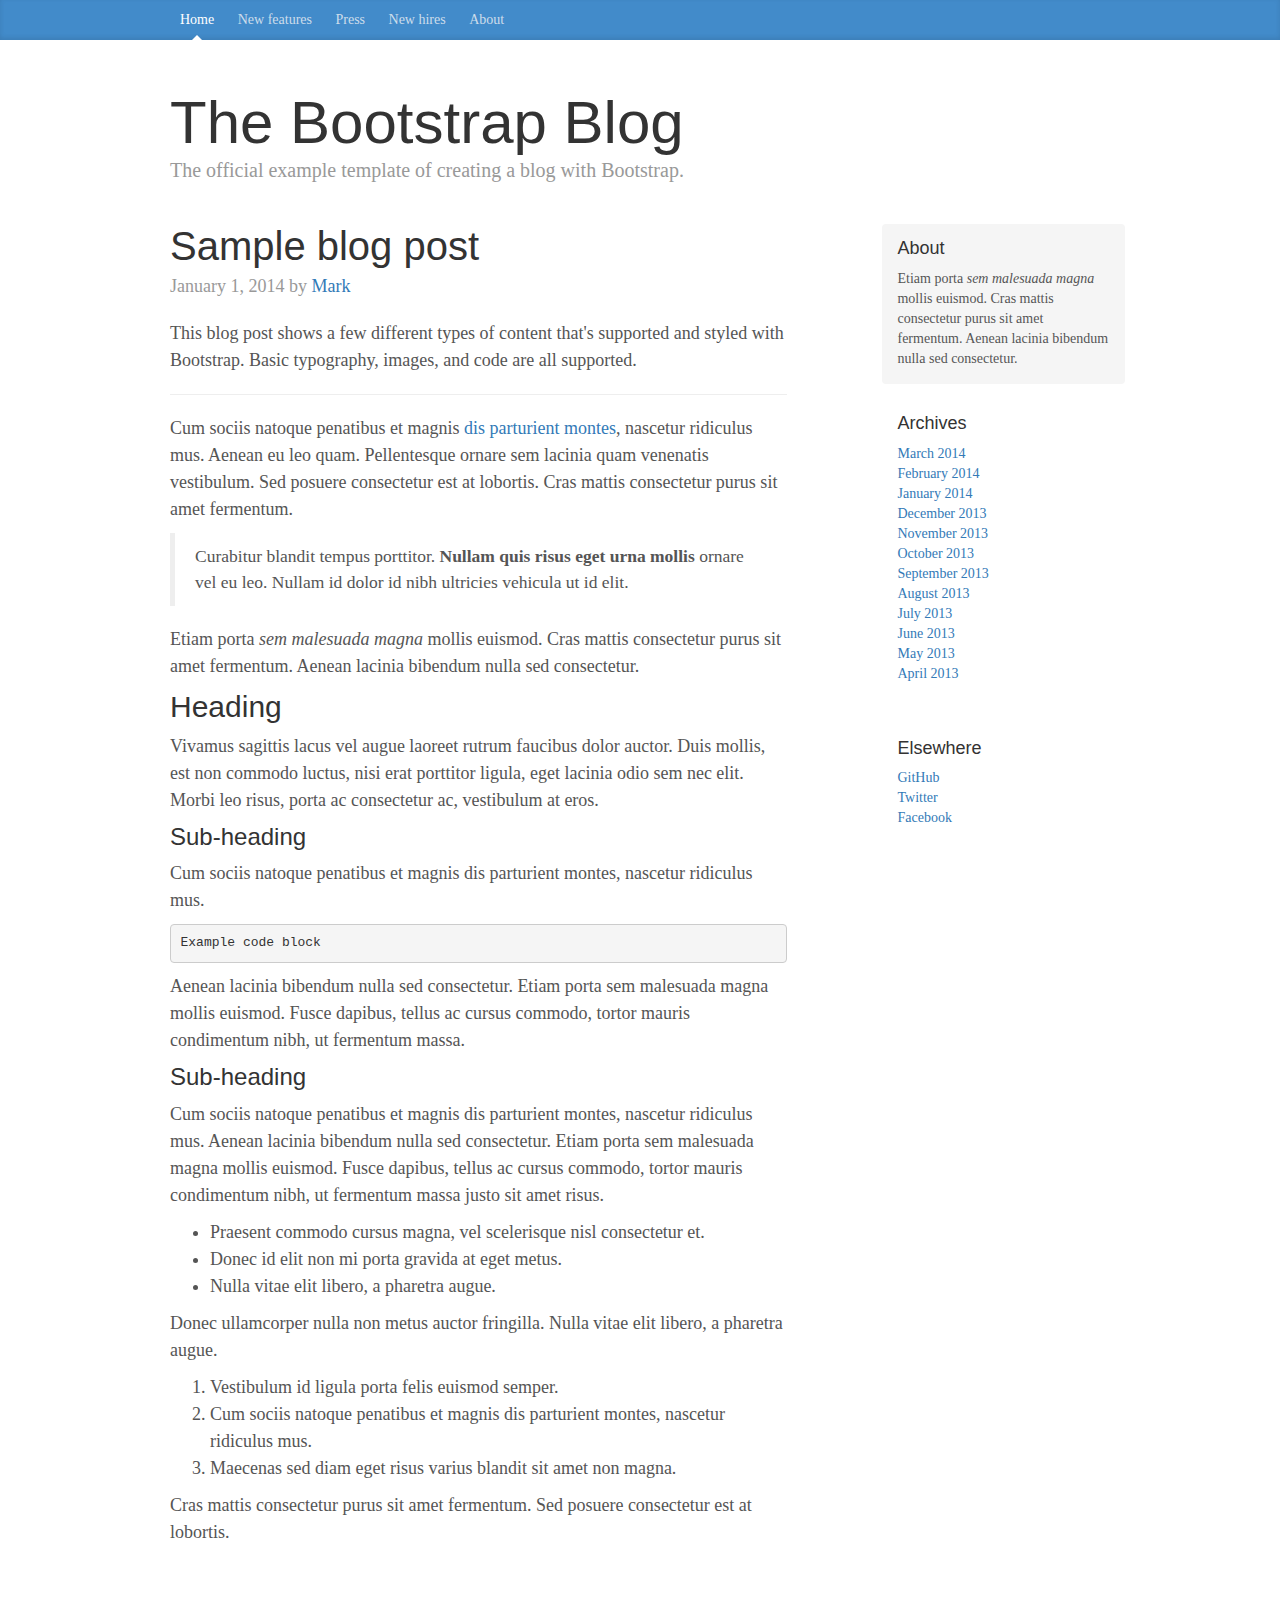
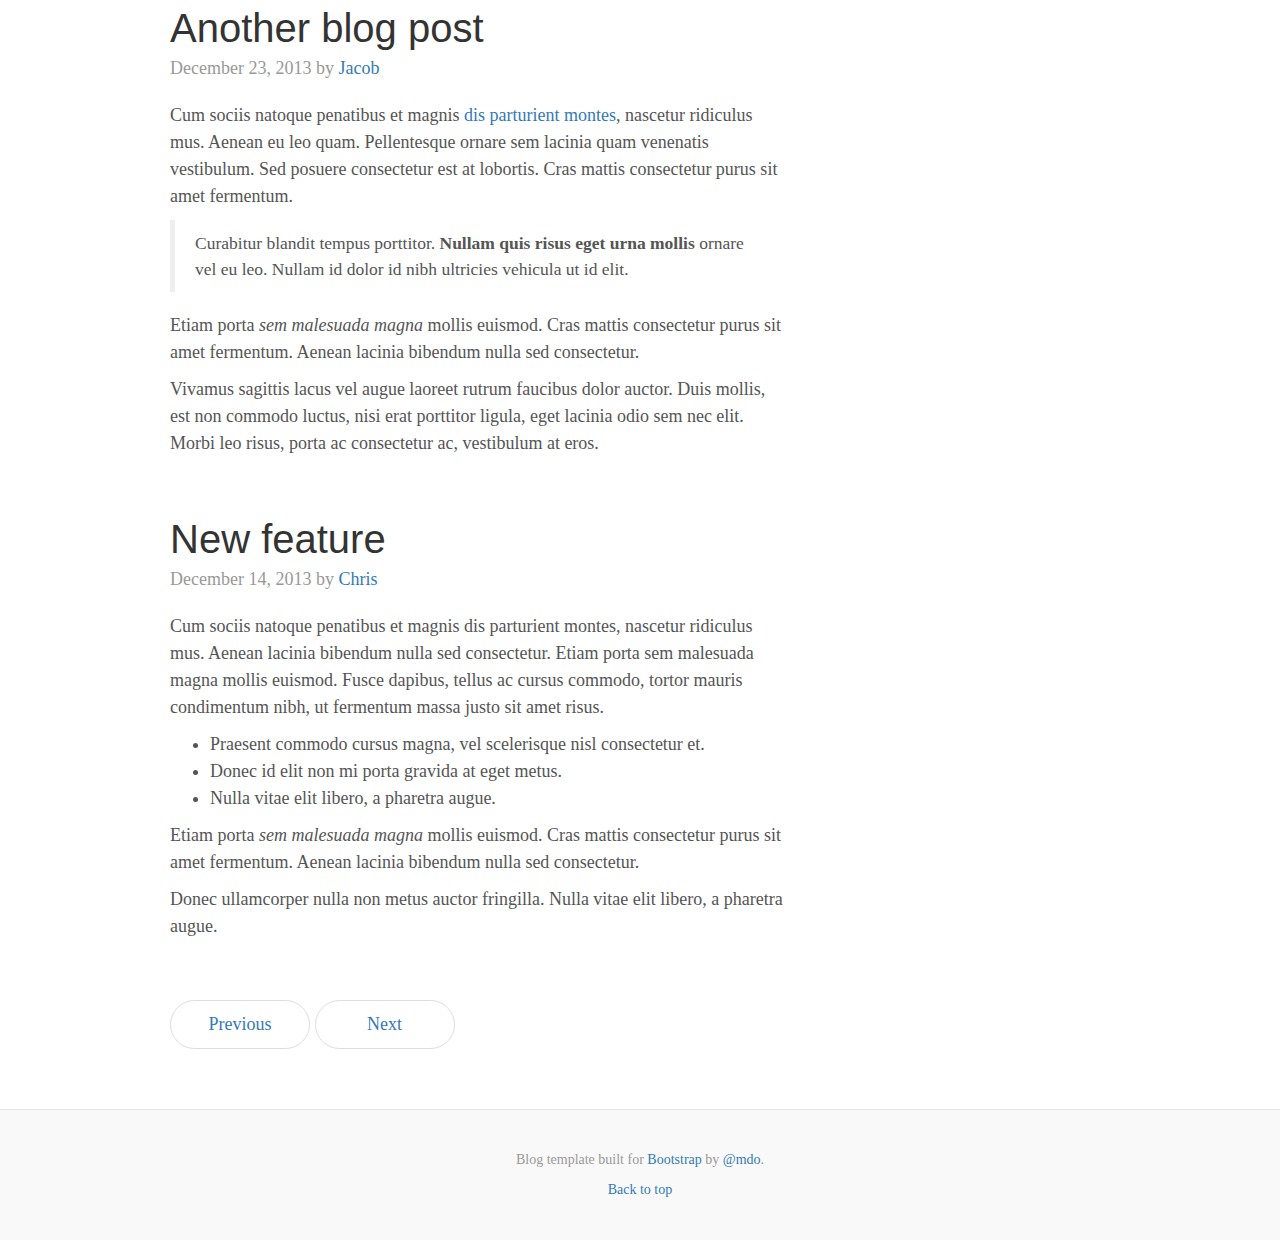
<file: src/app/css/bootstrap-3.4.1/docs/examples/blog/index.html>
<!doctype html>
<html lang="en">
  <head>
    <meta charset="utf-8">
    <meta http-equiv="X-UA-Compatible" content="IE=edge">
    <meta name="viewport" content="width=device-width, initial-scale=1">
    <!-- The above 3 meta tags *must* come first in the head; any other head content must come *after* these tags -->
    <meta name="description" content="">
    <meta name="author" content="">
    <link rel="icon" href="../../favicon.ico">

    <title>Blog Template for Bootstrap</title>

    <!-- Bootstrap core CSS -->
    <link href="../../dist/css/bootstrap.min.css" rel="stylesheet">

    <!-- IE10 viewport hack for Surface/desktop Windows 8 bug -->
    <link href="../../assets/css/ie10-viewport-bug-workaround.css" rel="stylesheet">

    <!-- Custom styles for this template -->
    <link href="blog.css" rel="stylesheet">

    <!-- Just for debugging purposes. Don't actually copy these 2 lines! -->
    <!--[if lt IE 9]><script src="../../assets/js/ie8-responsive-file-warning.js"></script><![endif]-->
    <script src="../../assets/js/ie-emulation-modes-warning.js"></script>

    <!-- HTML5 shim and Respond.js for IE8 support of HTML5 elements and media queries -->
    <!--[if lt IE 9]>
      <script src="https://oss.maxcdn.com/html5shiv/3.7.3/html5shiv.min.js"></script>
      <script src="https://oss.maxcdn.com/respond/1.4.2/respond.min.js"></script>
    <![endif]-->
  </head>

  <body>

    <div class="blog-masthead">
      <div class="container">
        <nav class="blog-nav">
          <a class="blog-nav-item active" href="#">Home</a>
          <a class="blog-nav-item" href="#">New features</a>
          <a class="blog-nav-item" href="#">Press</a>
          <a class="blog-nav-item" href="#">New hires</a>
          <a class="blog-nav-item" href="#">About</a>
        </nav>
      </div>
    </div>

    <div class="container">

      <div class="blog-header">
        <h1 class="blog-title">The Bootstrap Blog</h1>
        <p class="lead blog-description">The official example template of creating a blog with Bootstrap.</p>
      </div>

      <div class="row">

        <div class="col-sm-8 blog-main">

          <div class="blog-post">
            <h2 class="blog-post-title">Sample blog post</h2>
            <p class="blog-post-meta">January 1, 2014 by <a href="#">Mark</a></p>

            <p>This blog post shows a few different types of content that's supported and styled with Bootstrap. Basic typography, images, and code are all supported.</p>
            <hr>
            <p>Cum sociis natoque penatibus et magnis <a href="#">dis parturient montes</a>, nascetur ridiculus mus. Aenean eu leo quam. Pellentesque ornare sem lacinia quam venenatis vestibulum. Sed posuere consectetur est at lobortis. Cras mattis consectetur purus sit amet fermentum.</p>
            <blockquote>
              <p>Curabitur blandit tempus porttitor. <strong>Nullam quis risus eget urna mollis</strong> ornare vel eu leo. Nullam id dolor id nibh ultricies vehicula ut id elit.</p>
            </blockquote>
            <p>Etiam porta <em>sem malesuada magna</em> mollis euismod. Cras mattis consectetur purus sit amet fermentum. Aenean lacinia bibendum nulla sed consectetur.</p>
            <h2>Heading</h2>
            <p>Vivamus sagittis lacus vel augue laoreet rutrum faucibus dolor auctor. Duis mollis, est non commodo luctus, nisi erat porttitor ligula, eget lacinia odio sem nec elit. Morbi leo risus, porta ac consectetur ac, vestibulum at eros.</p>
            <h3>Sub-heading</h3>
            <p>Cum sociis natoque penatibus et magnis dis parturient montes, nascetur ridiculus mus.</p>
            <pre><code>Example code block</code></pre>
            <p>Aenean lacinia bibendum nulla sed consectetur. Etiam porta sem malesuada magna mollis euismod. Fusce dapibus, tellus ac cursus commodo, tortor mauris condimentum nibh, ut fermentum massa.</p>
            <h3>Sub-heading</h3>
            <p>Cum sociis natoque penatibus et magnis dis parturient montes, nascetur ridiculus mus. Aenean lacinia bibendum nulla sed consectetur. Etiam porta sem malesuada magna mollis euismod. Fusce dapibus, tellus ac cursus commodo, tortor mauris condimentum nibh, ut fermentum massa justo sit amet risus.</p>
            <ul>
              <li>Praesent commodo cursus magna, vel scelerisque nisl consectetur et.</li>
              <li>Donec id elit non mi porta gravida at eget metus.</li>
              <li>Nulla vitae elit libero, a pharetra augue.</li>
            </ul>
            <p>Donec ullamcorper nulla non metus auctor fringilla. Nulla vitae elit libero, a pharetra augue.</p>
            <ol>
              <li>Vestibulum id ligula porta felis euismod semper.</li>
              <li>Cum sociis natoque penatibus et magnis dis parturient montes, nascetur ridiculus mus.</li>
              <li>Maecenas sed diam eget risus varius blandit sit amet non magna.</li>
            </ol>
            <p>Cras mattis consectetur purus sit amet fermentum. Sed posuere consectetur est at lobortis.</p>
          </div><!-- /.blog-post -->

          <div class="blog-post">
            <h2 class="blog-post-title">Another blog post</h2>
            <p class="blog-post-meta">December 23, 2013 by <a href="#">Jacob</a></p>

            <p>Cum sociis natoque penatibus et magnis <a href="#">dis parturient montes</a>, nascetur ridiculus mus. Aenean eu leo quam. Pellentesque ornare sem lacinia quam venenatis vestibulum. Sed posuere consectetur est at lobortis. Cras mattis consectetur purus sit amet fermentum.</p>
            <blockquote>
              <p>Curabitur blandit tempus porttitor. <strong>Nullam quis risus eget urna mollis</strong> ornare vel eu leo. Nullam id dolor id nibh ultricies vehicula ut id elit.</p>
            </blockquote>
            <p>Etiam porta <em>sem malesuada magna</em> mollis euismod. Cras mattis consectetur purus sit amet fermentum. Aenean lacinia bibendum nulla sed consectetur.</p>
            <p>Vivamus sagittis lacus vel augue laoreet rutrum faucibus dolor auctor. Duis mollis, est non commodo luctus, nisi erat porttitor ligula, eget lacinia odio sem nec elit. Morbi leo risus, porta ac consectetur ac, vestibulum at eros.</p>
          </div><!-- /.blog-post -->

          <div class="blog-post">
            <h2 class="blog-post-title">New feature</h2>
            <p class="blog-post-meta">December 14, 2013 by <a href="#">Chris</a></p>

            <p>Cum sociis natoque penatibus et magnis dis parturient montes, nascetur ridiculus mus. Aenean lacinia bibendum nulla sed consectetur. Etiam porta sem malesuada magna mollis euismod. Fusce dapibus, tellus ac cursus commodo, tortor mauris condimentum nibh, ut fermentum massa justo sit amet risus.</p>
            <ul>
              <li>Praesent commodo cursus magna, vel scelerisque nisl consectetur et.</li>
              <li>Donec id elit non mi porta gravida at eget metus.</li>
              <li>Nulla vitae elit libero, a pharetra augue.</li>
            </ul>
            <p>Etiam porta <em>sem malesuada magna</em> mollis euismod. Cras mattis consectetur purus sit amet fermentum. Aenean lacinia bibendum nulla sed consectetur.</p>
            <p>Donec ullamcorper nulla non metus auctor fringilla. Nulla vitae elit libero, a pharetra augue.</p>
          </div><!-- /.blog-post -->

          <nav>
            <ul class="pager">
              <li><a href="#">Previous</a></li>
              <li><a href="#">Next</a></li>
            </ul>
          </nav>

        </div><!-- /.blog-main -->

        <div class="col-sm-3 col-sm-offset-1 blog-sidebar">
          <div class="sidebar-module sidebar-module-inset">
            <h4>About</h4>
            <p>Etiam porta <em>sem malesuada magna</em> mollis euismod. Cras mattis consectetur purus sit amet fermentum. Aenean lacinia bibendum nulla sed consectetur.</p>
          </div>
          <div class="sidebar-module">
            <h4>Archives</h4>
            <ol class="list-unstyled">
              <li><a href="#">March 2014</a></li>
              <li><a href="#">February 2014</a></li>
              <li><a href="#">January 2014</a></li>
              <li><a href="#">December 2013</a></li>
              <li><a href="#">November 2013</a></li>
              <li><a href="#">October 2013</a></li>
              <li><a href="#">September 2013</a></li>
              <li><a href="#">August 2013</a></li>
              <li><a href="#">July 2013</a></li>
              <li><a href="#">June 2013</a></li>
              <li><a href="#">May 2013</a></li>
              <li><a href="#">April 2013</a></li>
            </ol>
          </div>
          <div class="sidebar-module">
            <h4>Elsewhere</h4>
            <ol class="list-unstyled">
              <li><a href="#">GitHub</a></li>
              <li><a href="#">Twitter</a></li>
              <li><a href="#">Facebook</a></li>
            </ol>
          </div>
        </div><!-- /.blog-sidebar -->

      </div><!-- /.row -->

    </div><!-- /.container -->

    <footer class="blog-footer">
      <p>Blog template built for <a href="https://getbootstrap.com/">Bootstrap</a> by <a href="https://twitter.com/mdo">@mdo</a>.</p>
      <p>
        <a href="#">Back to top</a>
      </p>
    </footer>


    <!-- Bootstrap core JavaScript
    ================================================== -->
    <!-- Placed at the end of the document so the pages load faster -->
    <script src="https://code.jquery.com/jquery-1.12.4.min.js" integrity="sha384-nvAa0+6Qg9clwYCGGPpDQLVpLNn0fRaROjHqs13t4Ggj3Ez50XnGQqc/r8MhnRDZ" crossorigin="anonymous"></script>
    <script>window.jQuery || document.write('<script src="../../assets/js/vendor/jquery.min.js"><\/script>')</script>
    <script src="../../dist/js/bootstrap.min.js"></script>
    <!-- IE10 viewport hack for Surface/desktop Windows 8 bug -->
    <script src="../../assets/js/ie10-viewport-bug-workaround.js"></script>
  </body>
</html>
</file>
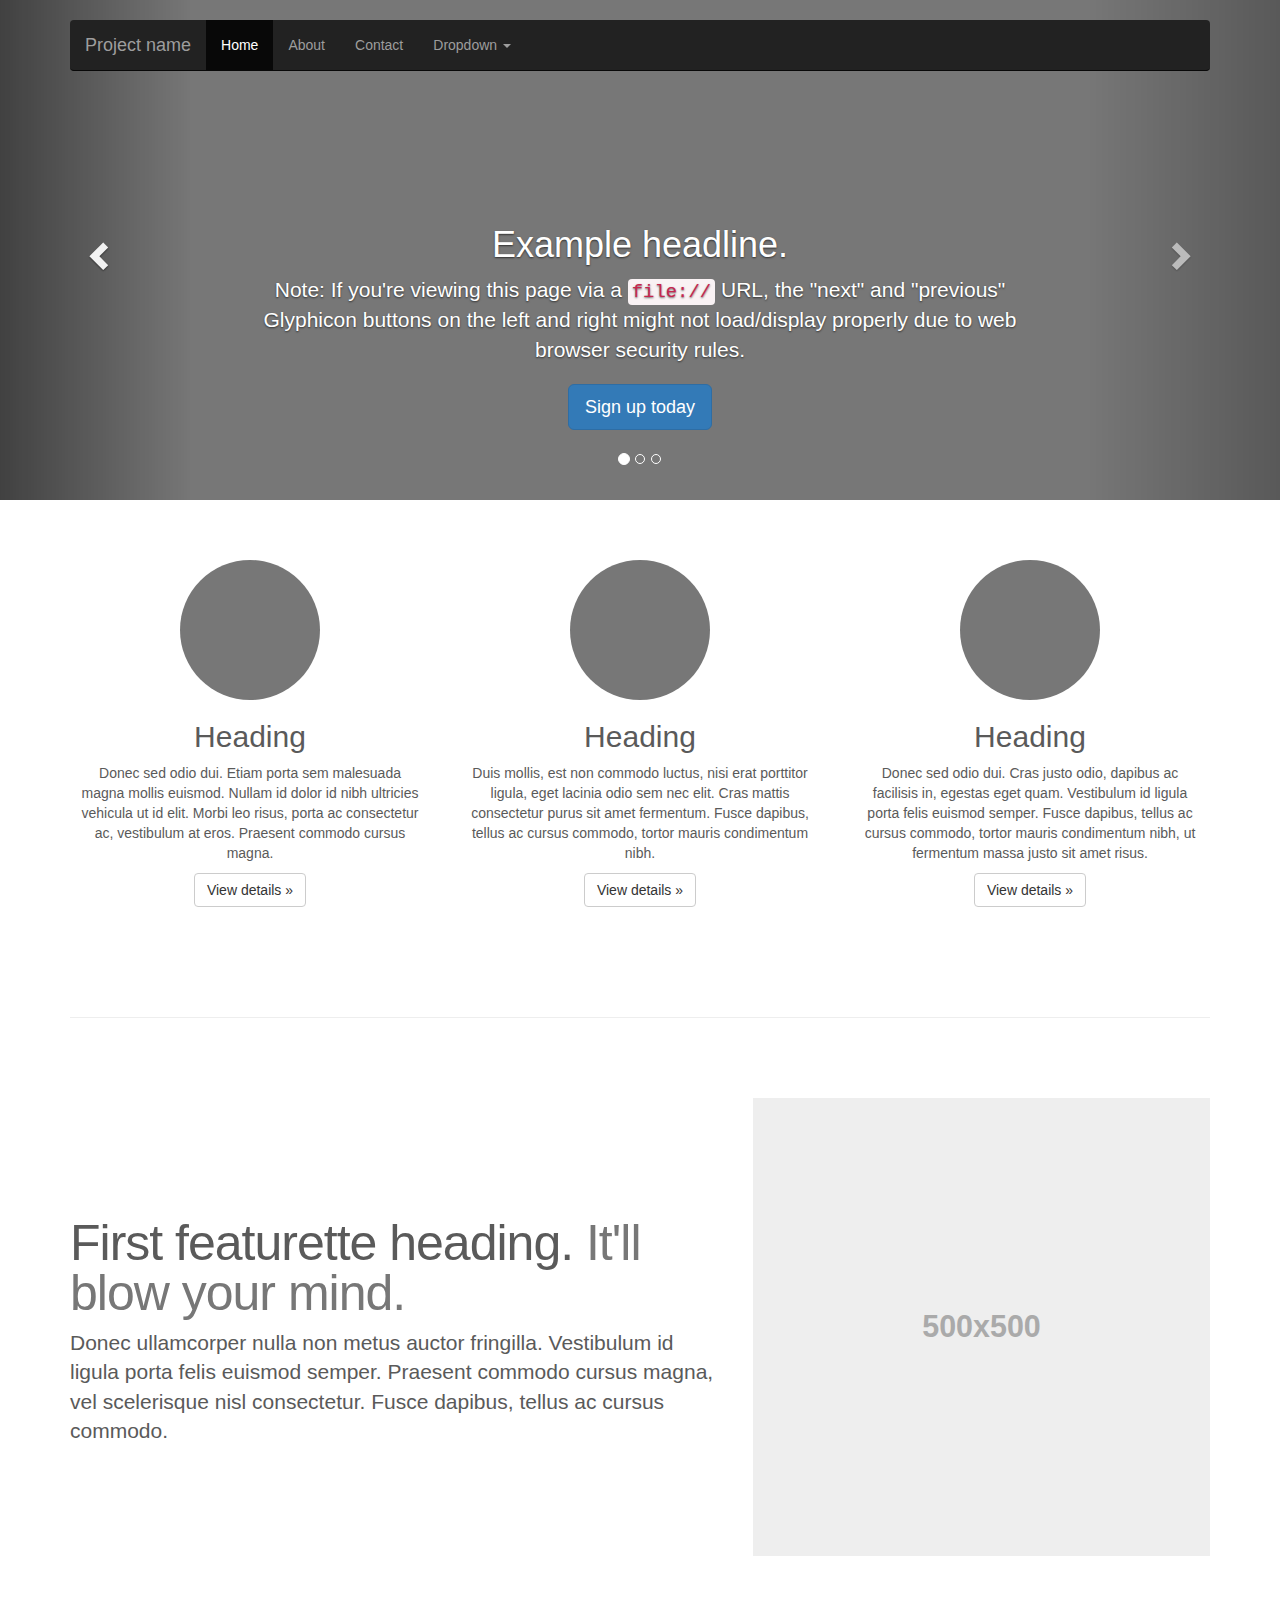
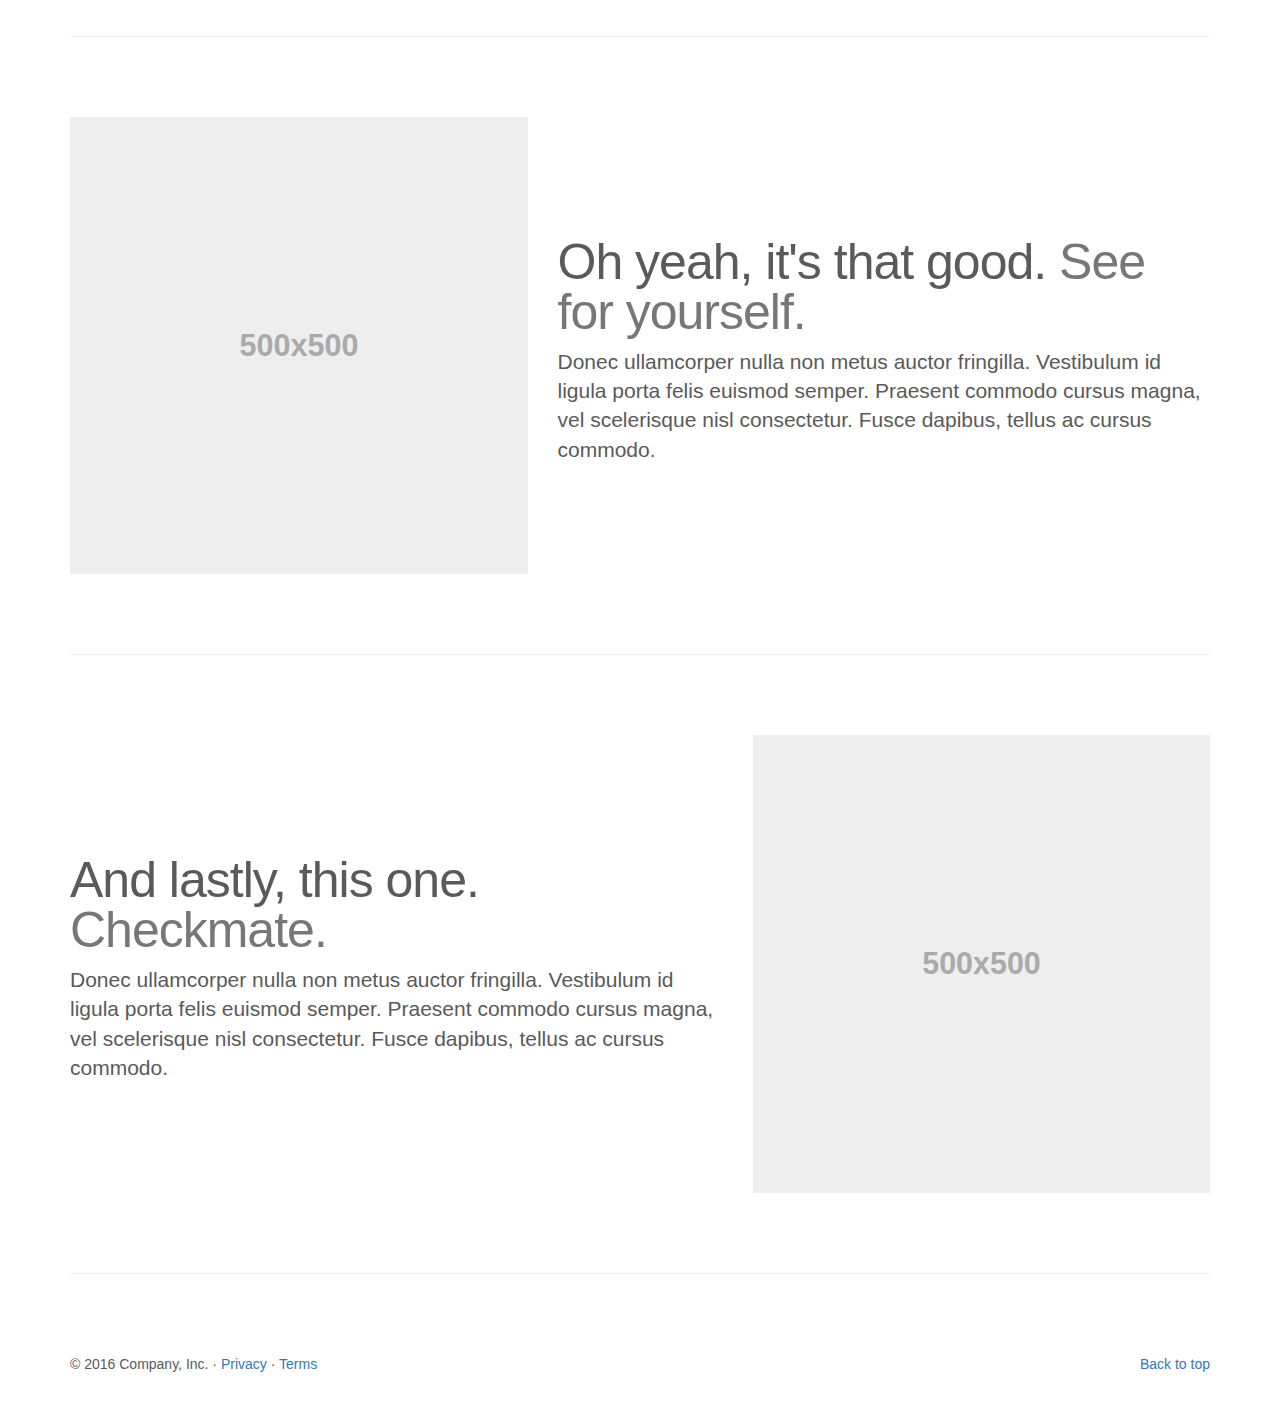
<file: src/app/css/bootstrap-3.4.1/docs/examples/carousel/index.html>
<!doctype html>
<html lang="en">
  <head>
    <meta charset="utf-8">
    <meta http-equiv="X-UA-Compatible" content="IE=edge">
    <meta name="viewport" content="width=device-width, initial-scale=1">
    <!-- The above 3 meta tags *must* come first in the head; any other head content must come *after* these tags -->
    <meta name="description" content="">
    <meta name="author" content="">
    <link rel="icon" href="../../favicon.ico">

    <title>Carousel Template for Bootstrap</title>

    <!-- Bootstrap core CSS -->
    <link href="../../dist/css/bootstrap.min.css" rel="stylesheet">

    <!-- IE10 viewport hack for Surface/desktop Windows 8 bug -->
    <link href="../../assets/css/ie10-viewport-bug-workaround.css" rel="stylesheet">

    <!-- Just for debugging purposes. Don't actually copy these 2 lines! -->
    <!--[if lt IE 9]><script src="../../assets/js/ie8-responsive-file-warning.js"></script><![endif]-->
    <script src="../../assets/js/ie-emulation-modes-warning.js"></script>

    <!-- HTML5 shim and Respond.js for IE8 support of HTML5 elements and media queries -->
    <!--[if lt IE 9]>
      <script src="https://oss.maxcdn.com/html5shiv/3.7.3/html5shiv.min.js"></script>
      <script src="https://oss.maxcdn.com/respond/1.4.2/respond.min.js"></script>
    <![endif]-->

    <!-- Custom styles for this template -->
    <link href="carousel.css" rel="stylesheet">
  </head>
<!-- NAVBAR
================================================== -->
  <body>
    <div class="navbar-wrapper">
      <div class="container">

        <nav class="navbar navbar-inverse navbar-static-top">
          <div class="container">
            <div class="navbar-header">
              <button type="button" class="navbar-toggle collapsed" data-toggle="collapse" data-target="#navbar" aria-expanded="false" aria-controls="navbar">
                <span class="sr-only">Toggle navigation</span>
                <span class="icon-bar"></span>
                <span class="icon-bar"></span>
                <span class="icon-bar"></span>
              </button>
              <a class="navbar-brand" href="#">Project name</a>
            </div>
            <div id="navbar" class="navbar-collapse collapse">
              <ul class="nav navbar-nav">
                <li class="active"><a href="#">Home</a></li>
                <li><a href="#">About</a></li>
                <li><a href="#">Contact</a></li>
                <li class="dropdown">
                  <a href="#" class="dropdown-toggle" data-toggle="dropdown" role="button" aria-haspopup="true" aria-expanded="false">Dropdown <span class="caret"></span></a>
                  <ul class="dropdown-menu">
                    <li><a href="#">Action</a></li>
                    <li><a href="#">Another action</a></li>
                    <li><a href="#">Something else here</a></li>
                    <li role="separator" class="divider"></li>
                    <li class="dropdown-header">Nav header</li>
                    <li><a href="#">Separated link</a></li>
                    <li><a href="#">One more separated link</a></li>
                  </ul>
                </li>
              </ul>
            </div>
          </div>
        </nav>

      </div>
    </div>


    <!-- Carousel
    ================================================== -->
    <div id="myCarousel" class="carousel slide" data-ride="carousel">
      <!-- Indicators -->
      <ol class="carousel-indicators">
        <li data-target="#myCarousel" data-slide-to="0" class="active"></li>
        <li data-target="#myCarousel" data-slide-to="1"></li>
        <li data-target="#myCarousel" data-slide-to="2"></li>
      </ol>
      <div class="carousel-inner" role="listbox">
        <div class="item active">
          <img class="first-slide" src="[data-uri]" alt="First slide">
          <div class="container">
            <div class="carousel-caption">
              <h1>Example headline.</h1>
              <p>Note: If you're viewing this page via a <code>file://</code> URL, the "next" and "previous" Glyphicon buttons on the left and right might not load/display properly due to web browser security rules.</p>
              <p><a class="btn btn-lg btn-primary" href="#" role="button">Sign up today</a></p>
            </div>
          </div>
        </div>
        <div class="item">
          <img class="second-slide" src="[data-uri]" alt="Second slide">
          <div class="container">
            <div class="carousel-caption">
              <h1>Another example headline.</h1>
              <p>Cras justo odio, dapibus ac facilisis in, egestas eget quam. Donec id elit non mi porta gravida at eget metus. Nullam id dolor id nibh ultricies vehicula ut id elit.</p>
              <p><a class="btn btn-lg btn-primary" href="#" role="button">Learn more</a></p>
            </div>
          </div>
        </div>
        <div class="item">
          <img class="third-slide" src="[data-uri]" alt="Third slide">
          <div class="container">
            <div class="carousel-caption">
              <h1>One more for good measure.</h1>
              <p>Cras justo odio, dapibus ac facilisis in, egestas eget quam. Donec id elit non mi porta gravida at eget metus. Nullam id dolor id nibh ultricies vehicula ut id elit.</p>
              <p><a class="btn btn-lg btn-primary" href="#" role="button">Browse gallery</a></p>
            </div>
          </div>
        </div>
      </div>
      <a class="left carousel-control" href="#myCarousel" role="button" data-slide="prev">
        <span class="glyphicon glyphicon-chevron-left" aria-hidden="true"></span>
        <span class="sr-only">Previous</span>
      </a>
      <a class="right carousel-control" href="#myCarousel" role="button" data-slide="next">
        <span class="glyphicon glyphicon-chevron-right" aria-hidden="true"></span>
        <span class="sr-only">Next</span>
      </a>
    </div><!-- /.carousel -->


    <!-- Marketing messaging and featurettes
    ================================================== -->
    <!-- Wrap the rest of the page in another container to center all the content. -->

    <div class="container marketing">

      <!-- Three columns of text below the carousel -->
      <div class="row">
        <div class="col-lg-4">
          <img class="img-circle" src="[data-uri]" alt="Generic placeholder image" width="140" height="140">
          <h2>Heading</h2>
          <p>Donec sed odio dui. Etiam porta sem malesuada magna mollis euismod. Nullam id dolor id nibh ultricies vehicula ut id elit. Morbi leo risus, porta ac consectetur ac, vestibulum at eros. Praesent commodo cursus magna.</p>
          <p><a class="btn btn-default" href="#" role="button">View details &raquo;</a></p>
        </div><!-- /.col-lg-4 -->
        <div class="col-lg-4">
          <img class="img-circle" src="[data-uri]" alt="Generic placeholder image" width="140" height="140">
          <h2>Heading</h2>
          <p>Duis mollis, est non commodo luctus, nisi erat porttitor ligula, eget lacinia odio sem nec elit. Cras mattis consectetur purus sit amet fermentum. Fusce dapibus, tellus ac cursus commodo, tortor mauris condimentum nibh.</p>
          <p><a class="btn btn-default" href="#" role="button">View details &raquo;</a></p>
        </div><!-- /.col-lg-4 -->
        <div class="col-lg-4">
          <img class="img-circle" src="[data-uri]" alt="Generic placeholder image" width="140" height="140">
          <h2>Heading</h2>
          <p>Donec sed odio dui. Cras justo odio, dapibus ac facilisis in, egestas eget quam. Vestibulum id ligula porta felis euismod semper. Fusce dapibus, tellus ac cursus commodo, tortor mauris condimentum nibh, ut fermentum massa justo sit amet risus.</p>
          <p><a class="btn btn-default" href="#" role="button">View details &raquo;</a></p>
        </div><!-- /.col-lg-4 -->
      </div><!-- /.row -->


      <!-- START THE FEATURETTES -->

      <hr class="featurette-divider">

      <div class="row featurette">
        <div class="col-md-7">
          <h2 class="featurette-heading">First featurette heading. <span class="text-muted">It'll blow your mind.</span></h2>
          <p class="lead">Donec ullamcorper nulla non metus auctor fringilla. Vestibulum id ligula porta felis euismod semper. Praesent commodo cursus magna, vel scelerisque nisl consectetur. Fusce dapibus, tellus ac cursus commodo.</p>
        </div>
        <div class="col-md-5">
          <img class="featurette-image img-responsive center-block" data-src="holder.js/500x500/auto" alt="Generic placeholder image">
        </div>
      </div>

      <hr class="featurette-divider">

      <div class="row featurette">
        <div class="col-md-7 col-md-push-5">
          <h2 class="featurette-heading">Oh yeah, it's that good. <span class="text-muted">See for yourself.</span></h2>
          <p class="lead">Donec ullamcorper nulla non metus auctor fringilla. Vestibulum id ligula porta felis euismod semper. Praesent commodo cursus magna, vel scelerisque nisl consectetur. Fusce dapibus, tellus ac cursus commodo.</p>
        </div>
        <div class="col-md-5 col-md-pull-7">
          <img class="featurette-image img-responsive center-block" data-src="holder.js/500x500/auto" alt="Generic placeholder image">
        </div>
      </div>

      <hr class="featurette-divider">

      <div class="row featurette">
        <div class="col-md-7">
          <h2 class="featurette-heading">And lastly, this one. <span class="text-muted">Checkmate.</span></h2>
          <p class="lead">Donec ullamcorper nulla non metus auctor fringilla. Vestibulum id ligula porta felis euismod semper. Praesent commodo cursus magna, vel scelerisque nisl consectetur. Fusce dapibus, tellus ac cursus commodo.</p>
        </div>
        <div class="col-md-5">
          <img class="featurette-image img-responsive center-block" data-src="holder.js/500x500/auto" alt="Generic placeholder image">
        </div>
      </div>

      <hr class="featurette-divider">

      <!-- /END THE FEATURETTES -->


      <!-- FOOTER -->
      <footer>
        <p class="pull-right"><a href="#">Back to top</a></p>
        <p>&copy; 2016 Company, Inc. &middot; <a href="#">Privacy</a> &middot; <a href="#">Terms</a></p>
      </footer>

    </div><!-- /.container -->


    <!-- Bootstrap core JavaScript
    ================================================== -->
    <!-- Placed at the end of the document so the pages load faster -->
    <script src="https://code.jquery.com/jquery-1.12.4.min.js" integrity="sha384-nvAa0+6Qg9clwYCGGPpDQLVpLNn0fRaROjHqs13t4Ggj3Ez50XnGQqc/r8MhnRDZ" crossorigin="anonymous"></script>
    <script>window.jQuery || document.write('<script src="../../assets/js/vendor/jquery.min.js"><\/script>')</script>
    <script src="../../dist/js/bootstrap.min.js"></script>
    <!-- Just to make our placeholder images work. Don't actually copy the next line! -->
    <script src="../../assets/js/vendor/holder.min.js"></script>
    <!-- IE10 viewport hack for Surface/desktop Windows 8 bug -->
    <script src="../../assets/js/ie10-viewport-bug-workaround.js"></script>
  </body>
</html>
</file>
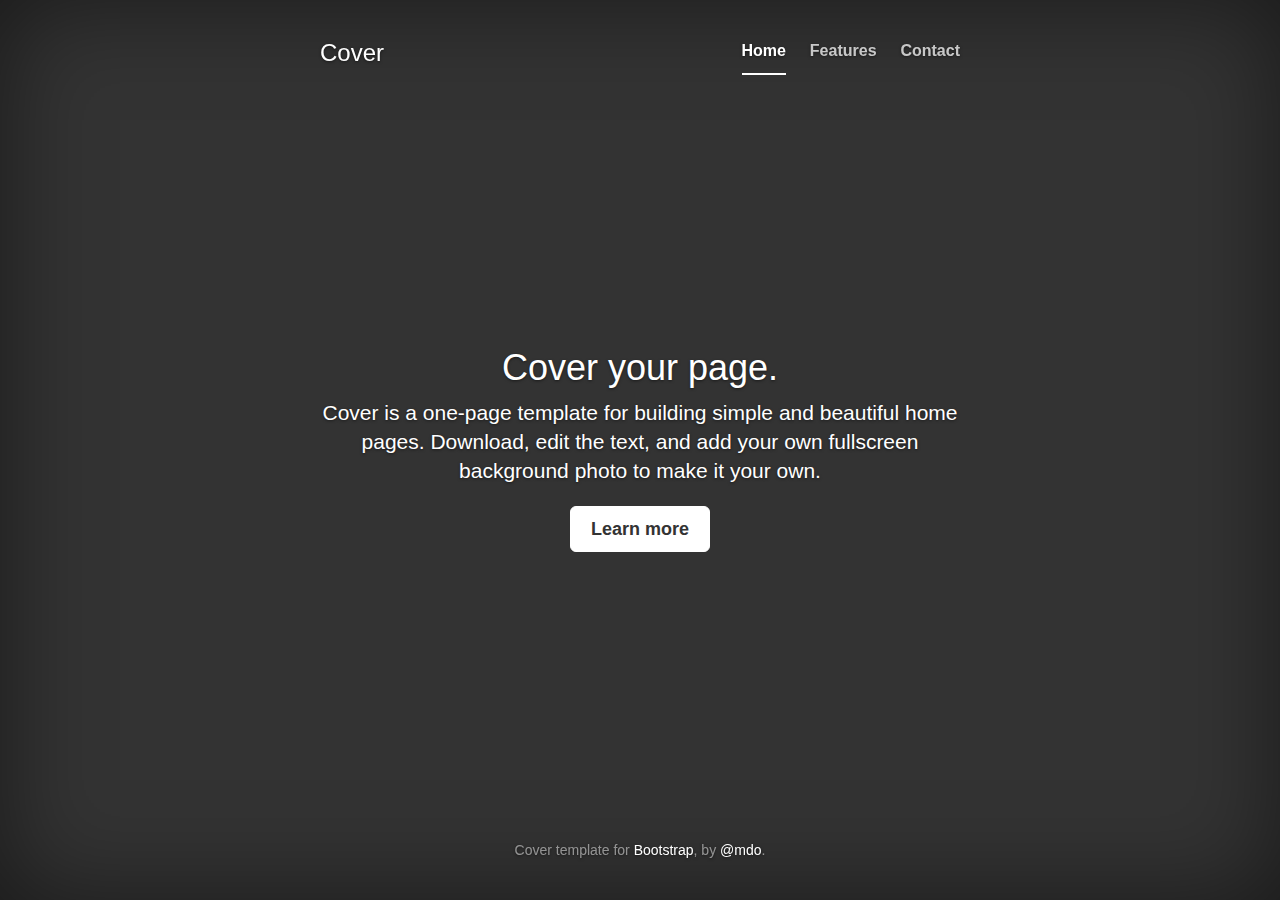
<file: src/app/css/bootstrap-3.4.1/docs/examples/cover/index.html>
<!doctype html>
<html lang="en">
  <head>
    <meta charset="utf-8">
    <meta http-equiv="X-UA-Compatible" content="IE=edge">
    <meta name="viewport" content="width=device-width, initial-scale=1">
    <!-- The above 3 meta tags *must* come first in the head; any other head content must come *after* these tags -->
    <meta name="description" content="">
    <meta name="author" content="">
    <link rel="icon" href="../../favicon.ico">

    <title>Cover Template for Bootstrap</title>

    <!-- Bootstrap core CSS -->
    <link href="../../dist/css/bootstrap.min.css" rel="stylesheet">

    <!-- IE10 viewport hack for Surface/desktop Windows 8 bug -->
    <link href="../../assets/css/ie10-viewport-bug-workaround.css" rel="stylesheet">

    <!-- Custom styles for this template -->
    <link href="cover.css" rel="stylesheet">

    <!-- Just for debugging purposes. Don't actually copy these 2 lines! -->
    <!--[if lt IE 9]><script src="../../assets/js/ie8-responsive-file-warning.js"></script><![endif]-->
    <script src="../../assets/js/ie-emulation-modes-warning.js"></script>

    <!-- HTML5 shim and Respond.js for IE8 support of HTML5 elements and media queries -->
    <!--[if lt IE 9]>
      <script src="https://oss.maxcdn.com/html5shiv/3.7.3/html5shiv.min.js"></script>
      <script src="https://oss.maxcdn.com/respond/1.4.2/respond.min.js"></script>
    <![endif]-->
  </head>

  <body>

    <div class="site-wrapper">

      <div class="site-wrapper-inner">

        <div class="cover-container">

          <div class="masthead clearfix">
            <div class="inner">
              <h3 class="masthead-brand">Cover</h3>
              <nav>
                <ul class="nav masthead-nav">
                  <li class="active"><a href="#">Home</a></li>
                  <li><a href="#">Features</a></li>
                  <li><a href="#">Contact</a></li>
                </ul>
              </nav>
            </div>
          </div>

          <div class="inner cover">
            <h1 class="cover-heading">Cover your page.</h1>
            <p class="lead">Cover is a one-page template for building simple and beautiful home pages. Download, edit the text, and add your own fullscreen background photo to make it your own.</p>
            <p class="lead">
              <a href="#" class="btn btn-lg btn-default">Learn more</a>
            </p>
          </div>

          <div class="mastfoot">
            <div class="inner">
              <p>Cover template for <a href="https://getbootstrap.com/">Bootstrap</a>, by <a href="https://twitter.com/mdo">@mdo</a>.</p>
            </div>
          </div>

        </div>

      </div>

    </div>

    <!-- Bootstrap core JavaScript
    ================================================== -->
    <!-- Placed at the end of the document so the pages load faster -->
    <script src="https://code.jquery.com/jquery-1.12.4.min.js" integrity="sha384-nvAa0+6Qg9clwYCGGPpDQLVpLNn0fRaROjHqs13t4Ggj3Ez50XnGQqc/r8MhnRDZ" crossorigin="anonymous"></script>
    <script>window.jQuery || document.write('<script src="../../assets/js/vendor/jquery.min.js"><\/script>')</script>
    <script src="../../dist/js/bootstrap.min.js"></script>
    <!-- IE10 viewport hack for Surface/desktop Windows 8 bug -->
    <script src="../../assets/js/ie10-viewport-bug-workaround.js"></script>
  </body>
</html>
</file>
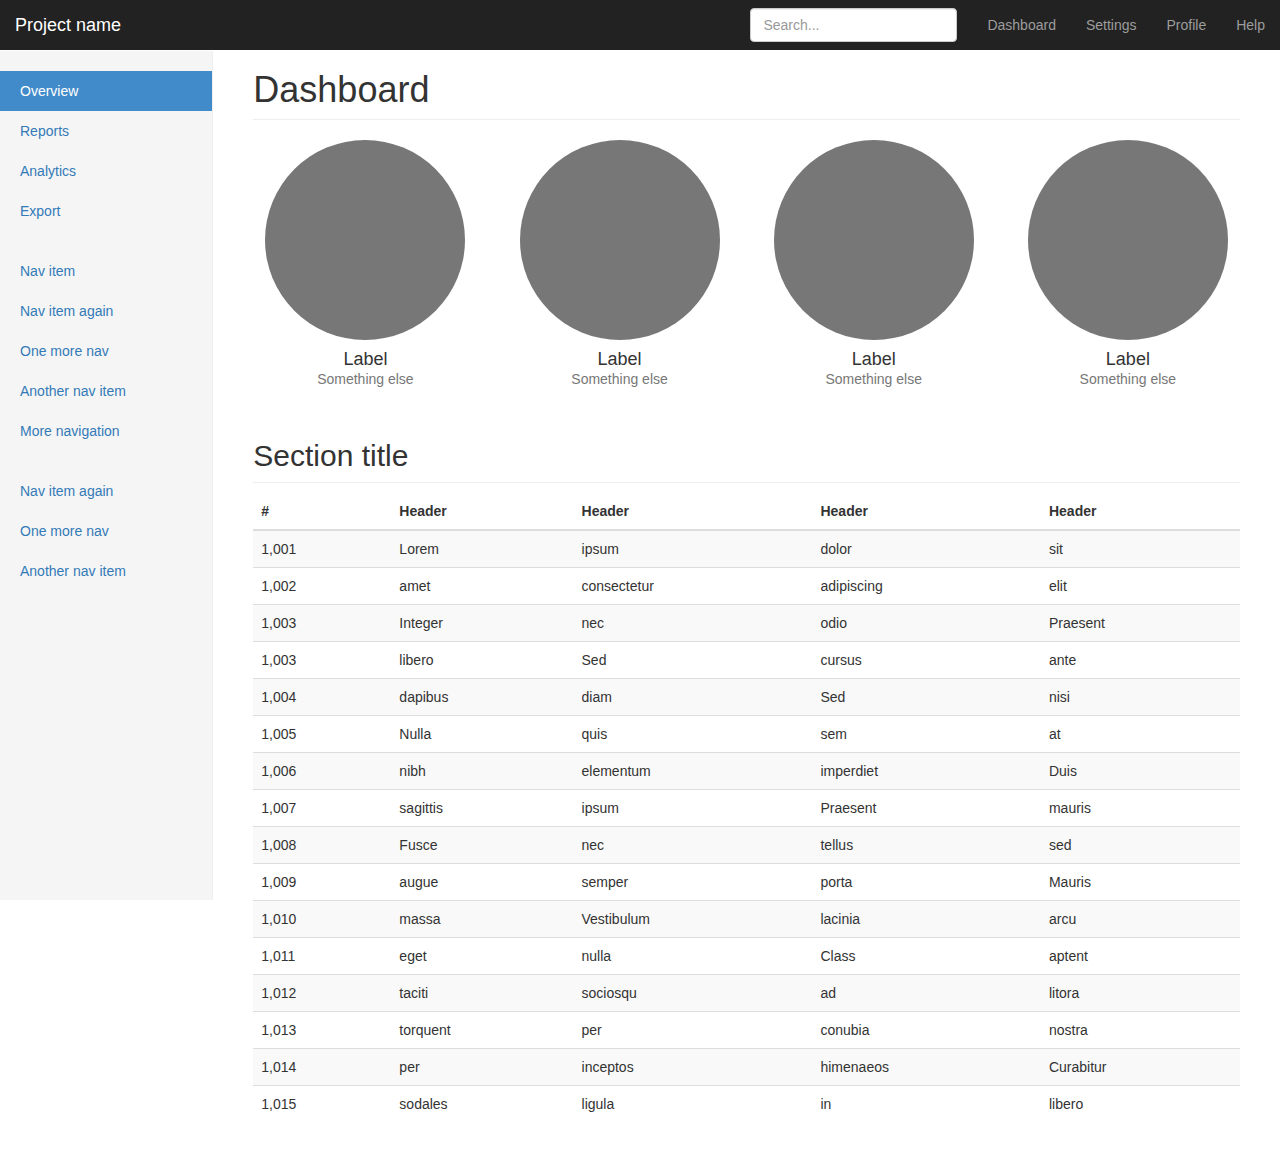
<file: src/app/css/bootstrap-3.4.1/docs/examples/dashboard/index.html>
<!doctype html>
<html lang="en">
  <head>
    <meta charset="utf-8">
    <meta http-equiv="X-UA-Compatible" content="IE=edge">
    <meta name="viewport" content="width=device-width, initial-scale=1">
    <!-- The above 3 meta tags *must* come first in the head; any other head content must come *after* these tags -->
    <meta name="description" content="">
    <meta name="author" content="">
    <link rel="icon" href="../../favicon.ico">

    <title>Dashboard Template for Bootstrap</title>

    <!-- Bootstrap core CSS -->
    <link href="../../dist/css/bootstrap.min.css" rel="stylesheet">

    <!-- IE10 viewport hack for Surface/desktop Windows 8 bug -->
    <link href="../../assets/css/ie10-viewport-bug-workaround.css" rel="stylesheet">

    <!-- Custom styles for this template -->
    <link href="dashboard.css" rel="stylesheet">

    <!-- Just for debugging purposes. Don't actually copy these 2 lines! -->
    <!--[if lt IE 9]><script src="../../assets/js/ie8-responsive-file-warning.js"></script><![endif]-->
    <script src="../../assets/js/ie-emulation-modes-warning.js"></script>

    <!-- HTML5 shim and Respond.js for IE8 support of HTML5 elements and media queries -->
    <!--[if lt IE 9]>
      <script src="https://oss.maxcdn.com/html5shiv/3.7.3/html5shiv.min.js"></script>
      <script src="https://oss.maxcdn.com/respond/1.4.2/respond.min.js"></script>
    <![endif]-->
  </head>

  <body>

    <nav class="navbar navbar-inverse navbar-fixed-top">
      <div class="container-fluid">
        <div class="navbar-header">
          <button type="button" class="navbar-toggle collapsed" data-toggle="collapse" data-target="#navbar" aria-expanded="false" aria-controls="navbar">
            <span class="sr-only">Toggle navigation</span>
            <span class="icon-bar"></span>
            <span class="icon-bar"></span>
            <span class="icon-bar"></span>
          </button>
          <a class="navbar-brand" href="#">Project name</a>
        </div>
        <div id="navbar" class="navbar-collapse collapse">
          <ul class="nav navbar-nav navbar-right">
            <li><a href="#">Dashboard</a></li>
            <li><a href="#">Settings</a></li>
            <li><a href="#">Profile</a></li>
            <li><a href="#">Help</a></li>
          </ul>
          <form class="navbar-form navbar-right">
            <input type="text" class="form-control" placeholder="Search...">
          </form>
        </div>
      </div>
    </nav>

    <div class="container-fluid">
      <div class="row">
        <div class="col-sm-3 col-md-2 sidebar">
          <ul class="nav nav-sidebar">
            <li class="active"><a href="#">Overview <span class="sr-only">(current)</span></a></li>
            <li><a href="#">Reports</a></li>
            <li><a href="#">Analytics</a></li>
            <li><a href="#">Export</a></li>
          </ul>
          <ul class="nav nav-sidebar">
            <li><a href="">Nav item</a></li>
            <li><a href="">Nav item again</a></li>
            <li><a href="">One more nav</a></li>
            <li><a href="">Another nav item</a></li>
            <li><a href="">More navigation</a></li>
          </ul>
          <ul class="nav nav-sidebar">
            <li><a href="">Nav item again</a></li>
            <li><a href="">One more nav</a></li>
            <li><a href="">Another nav item</a></li>
          </ul>
        </div>
        <div class="col-sm-9 col-sm-offset-3 col-md-10 col-md-offset-2 main">
          <h1 class="page-header">Dashboard</h1>

          <div class="row placeholders">
            <div class="col-xs-6 col-sm-3 placeholder">
              <img src="[data-uri]" width="200" height="200" class="img-responsive" alt="Generic placeholder thumbnail">
              <h4>Label</h4>
              <span class="text-muted">Something else</span>
            </div>
            <div class="col-xs-6 col-sm-3 placeholder">
              <img src="[data-uri]" width="200" height="200" class="img-responsive" alt="Generic placeholder thumbnail">
              <h4>Label</h4>
              <span class="text-muted">Something else</span>
            </div>
            <div class="col-xs-6 col-sm-3 placeholder">
              <img src="[data-uri]" width="200" height="200" class="img-responsive" alt="Generic placeholder thumbnail">
              <h4>Label</h4>
              <span class="text-muted">Something else</span>
            </div>
            <div class="col-xs-6 col-sm-3 placeholder">
              <img src="[data-uri]" width="200" height="200" class="img-responsive" alt="Generic placeholder thumbnail">
              <h4>Label</h4>
              <span class="text-muted">Something else</span>
            </div>
          </div>

          <h2 class="sub-header">Section title</h2>
          <div class="table-responsive">
            <table class="table table-striped">
              <thead>
                <tr>
                  <th>#</th>
                  <th>Header</th>
                  <th>Header</th>
                  <th>Header</th>
                  <th>Header</th>
                </tr>
              </thead>
              <tbody>
                <tr>
                  <td>1,001</td>
                  <td>Lorem</td>
                  <td>ipsum</td>
                  <td>dolor</td>
                  <td>sit</td>
                </tr>
                <tr>
                  <td>1,002</td>
                  <td>amet</td>
                  <td>consectetur</td>
                  <td>adipiscing</td>
                  <td>elit</td>
                </tr>
                <tr>
                  <td>1,003</td>
                  <td>Integer</td>
                  <td>nec</td>
                  <td>odio</td>
                  <td>Praesent</td>
                </tr>
                <tr>
                  <td>1,003</td>
                  <td>libero</td>
                  <td>Sed</td>
                  <td>cursus</td>
                  <td>ante</td>
                </tr>
                <tr>
                  <td>1,004</td>
                  <td>dapibus</td>
                  <td>diam</td>
                  <td>Sed</td>
                  <td>nisi</td>
                </tr>
                <tr>
                  <td>1,005</td>
                  <td>Nulla</td>
                  <td>quis</td>
                  <td>sem</td>
                  <td>at</td>
                </tr>
                <tr>
                  <td>1,006</td>
                  <td>nibh</td>
                  <td>elementum</td>
                  <td>imperdiet</td>
                  <td>Duis</td>
                </tr>
                <tr>
                  <td>1,007</td>
                  <td>sagittis</td>
                  <td>ipsum</td>
                  <td>Praesent</td>
                  <td>mauris</td>
                </tr>
                <tr>
                  <td>1,008</td>
                  <td>Fusce</td>
                  <td>nec</td>
                  <td>tellus</td>
                  <td>sed</td>
                </tr>
                <tr>
                  <td>1,009</td>
                  <td>augue</td>
                  <td>semper</td>
                  <td>porta</td>
                  <td>Mauris</td>
                </tr>
                <tr>
                  <td>1,010</td>
                  <td>massa</td>
                  <td>Vestibulum</td>
                  <td>lacinia</td>
                  <td>arcu</td>
                </tr>
                <tr>
                  <td>1,011</td>
                  <td>eget</td>
                  <td>nulla</td>
                  <td>Class</td>
                  <td>aptent</td>
                </tr>
                <tr>
                  <td>1,012</td>
                  <td>taciti</td>
                  <td>sociosqu</td>
                  <td>ad</td>
                  <td>litora</td>
                </tr>
                <tr>
                  <td>1,013</td>
                  <td>torquent</td>
                  <td>per</td>
                  <td>conubia</td>
                  <td>nostra</td>
                </tr>
                <tr>
                  <td>1,014</td>
                  <td>per</td>
                  <td>inceptos</td>
                  <td>himenaeos</td>
                  <td>Curabitur</td>
                </tr>
                <tr>
                  <td>1,015</td>
                  <td>sodales</td>
                  <td>ligula</td>
                  <td>in</td>
                  <td>libero</td>
                </tr>
              </tbody>
            </table>
          </div>
        </div>
      </div>
    </div>

    <!-- Bootstrap core JavaScript
    ================================================== -->
    <!-- Placed at the end of the document so the pages load faster -->
    <script src="https://code.jquery.com/jquery-1.12.4.min.js" integrity="sha384-nvAa0+6Qg9clwYCGGPpDQLVpLNn0fRaROjHqs13t4Ggj3Ez50XnGQqc/r8MhnRDZ" crossorigin="anonymous"></script>
    <script>window.jQuery || document.write('<script src="../../assets/js/vendor/jquery.min.js"><\/script>')</script>
    <script src="../../dist/js/bootstrap.min.js"></script>
    <!-- Just to make our placeholder images work. Don't actually copy the next line! -->
    <script src="../../assets/js/vendor/holder.min.js"></script>
    <!-- IE10 viewport hack for Surface/desktop Windows 8 bug -->
    <script src="../../assets/js/ie10-viewport-bug-workaround.js"></script>
  </body>
</html>
</file>
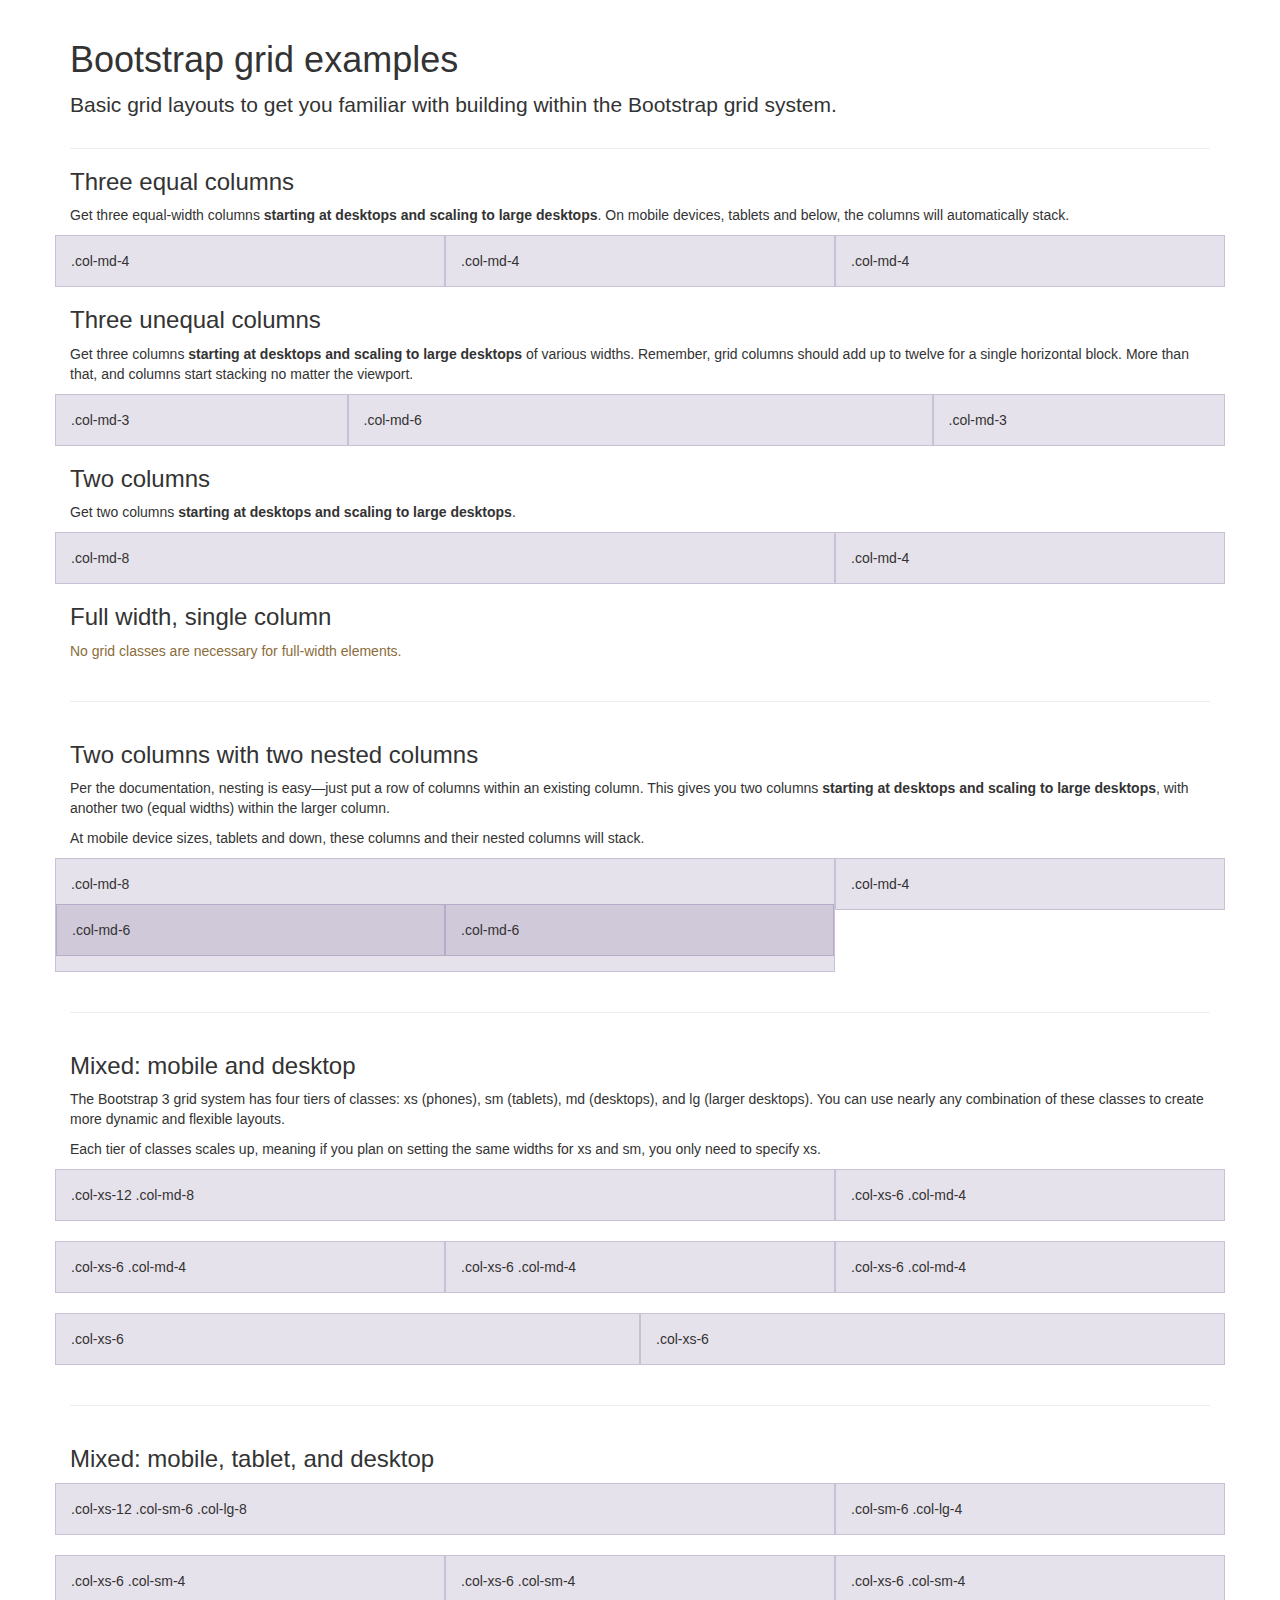
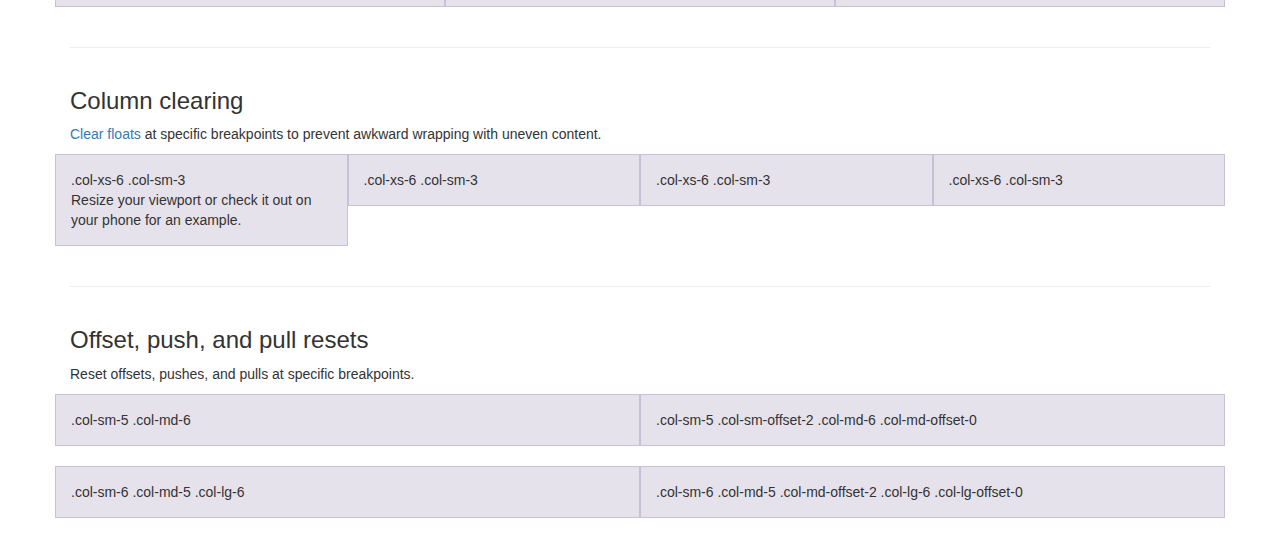
<file: src/app/css/bootstrap-3.4.1/docs/examples/grid/index.html>
<!doctype html>
<html lang="en">
  <head>
    <meta charset="utf-8">
    <meta http-equiv="X-UA-Compatible" content="IE=edge">
    <meta name="viewport" content="width=device-width, initial-scale=1">
    <!-- The above 3 meta tags *must* come first in the head; any other head content must come *after* these tags -->
    <meta name="description" content="">
    <meta name="author" content="">
    <link rel="icon" href="../../favicon.ico">

    <title>Grid Template for Bootstrap</title>

    <!-- Bootstrap core CSS -->
    <link href="../../dist/css/bootstrap.min.css" rel="stylesheet">

    <!-- IE10 viewport hack for Surface/desktop Windows 8 bug -->
    <link href="../../assets/css/ie10-viewport-bug-workaround.css" rel="stylesheet">

    <!-- Custom styles for this template -->
    <link href="grid.css" rel="stylesheet">

    <!-- Just for debugging purposes. Don't actually copy these 2 lines! -->
    <!--[if lt IE 9]><script src="../../assets/js/ie8-responsive-file-warning.js"></script><![endif]-->
    <script src="../../assets/js/ie-emulation-modes-warning.js"></script>

    <!-- HTML5 shim and Respond.js for IE8 support of HTML5 elements and media queries -->
    <!--[if lt IE 9]>
      <script src="https://oss.maxcdn.com/html5shiv/3.7.3/html5shiv.min.js"></script>
      <script src="https://oss.maxcdn.com/respond/1.4.2/respond.min.js"></script>
    <![endif]-->
  </head>

  <body>
    <div class="container">

      <div class="page-header">
        <h1>Bootstrap grid examples</h1>
        <p class="lead">Basic grid layouts to get you familiar with building within the Bootstrap grid system.</p>
      </div>

      <h3>Three equal columns</h3>
      <p>Get three equal-width columns <strong>starting at desktops and scaling to large desktops</strong>. On mobile devices, tablets and below, the columns will automatically stack.</p>
      <div class="row">
        <div class="col-md-4">.col-md-4</div>
        <div class="col-md-4">.col-md-4</div>
        <div class="col-md-4">.col-md-4</div>
      </div>

      <h3>Three unequal columns</h3>
      <p>Get three columns <strong>starting at desktops and scaling to large desktops</strong> of various widths. Remember, grid columns should add up to twelve for a single horizontal block. More than that, and columns start stacking no matter the viewport.</p>
      <div class="row">
        <div class="col-md-3">.col-md-3</div>
        <div class="col-md-6">.col-md-6</div>
        <div class="col-md-3">.col-md-3</div>
      </div>

      <h3>Two columns</h3>
      <p>Get two columns <strong>starting at desktops and scaling to large desktops</strong>.</p>
      <div class="row">
        <div class="col-md-8">.col-md-8</div>
        <div class="col-md-4">.col-md-4</div>
      </div>

      <h3>Full width, single column</h3>
      <p class="text-warning">No grid classes are necessary for full-width elements.</p>

      <hr>

      <h3>Two columns with two nested columns</h3>
      <p>Per the documentation, nesting is easy—just put a row of columns within an existing column. This gives you two columns <strong>starting at desktops and scaling to large desktops</strong>, with another two (equal widths) within the larger column.</p>
      <p>At mobile device sizes, tablets and down, these columns and their nested columns will stack.</p>
      <div class="row">
        <div class="col-md-8">
          .col-md-8
          <div class="row">
            <div class="col-md-6">.col-md-6</div>
            <div class="col-md-6">.col-md-6</div>
          </div>
        </div>
        <div class="col-md-4">.col-md-4</div>
      </div>

      <hr>

      <h3>Mixed: mobile and desktop</h3>
      <p>The Bootstrap 3 grid system has four tiers of classes: xs (phones), sm (tablets), md (desktops), and lg (larger desktops). You can use nearly any combination of these classes to create more dynamic and flexible layouts.</p>
      <p>Each tier of classes scales up, meaning if you plan on setting the same widths for xs and sm, you only need to specify xs.</p>
      <div class="row">
        <div class="col-xs-12 col-md-8">.col-xs-12 .col-md-8</div>
        <div class="col-xs-6 col-md-4">.col-xs-6 .col-md-4</div>
      </div>
      <div class="row">
        <div class="col-xs-6 col-md-4">.col-xs-6 .col-md-4</div>
        <div class="col-xs-6 col-md-4">.col-xs-6 .col-md-4</div>
        <div class="col-xs-6 col-md-4">.col-xs-6 .col-md-4</div>
      </div>
      <div class="row">
        <div class="col-xs-6">.col-xs-6</div>
        <div class="col-xs-6">.col-xs-6</div>
      </div>

      <hr>

      <h3>Mixed: mobile, tablet, and desktop</h3>
      <p></p>
      <div class="row">
        <div class="col-xs-12 col-sm-6 col-lg-8">.col-xs-12 .col-sm-6 .col-lg-8</div>
        <div class="col-sm-6 col-lg-4">.col-sm-6 .col-lg-4</div>
      </div>
      <div class="row">
        <div class="col-xs-6 col-sm-4">.col-xs-6 .col-sm-4</div>
        <div class="col-xs-6 col-sm-4">.col-xs-6 .col-sm-4</div>
        <div class="col-xs-6 col-sm-4">.col-xs-6 .col-sm-4</div>
      </div>

      <hr>

      <h3>Column clearing</h3>
      <p><a href="../../css/#grid-responsive-resets">Clear floats</a> at specific breakpoints to prevent awkward wrapping with uneven content.</p>
      <div class="row">
        <div class="col-xs-6 col-sm-3">
          .col-xs-6 .col-sm-3
          <br>
          Resize your viewport or check it out on your phone for an example.
        </div>
        <div class="col-xs-6 col-sm-3">.col-xs-6 .col-sm-3</div>

        <!-- Add the extra clearfix for only the required viewport -->
        <div class="clearfix visible-xs"></div>

        <div class="col-xs-6 col-sm-3">.col-xs-6 .col-sm-3</div>
        <div class="col-xs-6 col-sm-3">.col-xs-6 .col-sm-3</div>
      </div>

      <hr>

      <h3>Offset, push, and pull resets</h3>
      <p>Reset offsets, pushes, and pulls at specific breakpoints.</p>
      <div class="row">
        <div class="col-sm-5 col-md-6">.col-sm-5 .col-md-6</div>
        <div class="col-sm-5 col-sm-offset-2 col-md-6 col-md-offset-0">.col-sm-5 .col-sm-offset-2 .col-md-6 .col-md-offset-0</div>
      </div>
      <div class="row">
        <div class="col-sm-6 col-md-5 col-lg-6">.col-sm-6 .col-md-5 .col-lg-6</div>
        <div class="col-sm-6 col-md-5 col-md-offset-2 col-lg-6 col-lg-offset-0">.col-sm-6 .col-md-5 .col-md-offset-2 .col-lg-6 .col-lg-offset-0</div>
      </div>


    </div> <!-- /container -->


    <!-- IE10 viewport hack for Surface/desktop Windows 8 bug -->
    <script src="../../assets/js/ie10-viewport-bug-workaround.js"></script>
  </body>
</html>
</file>
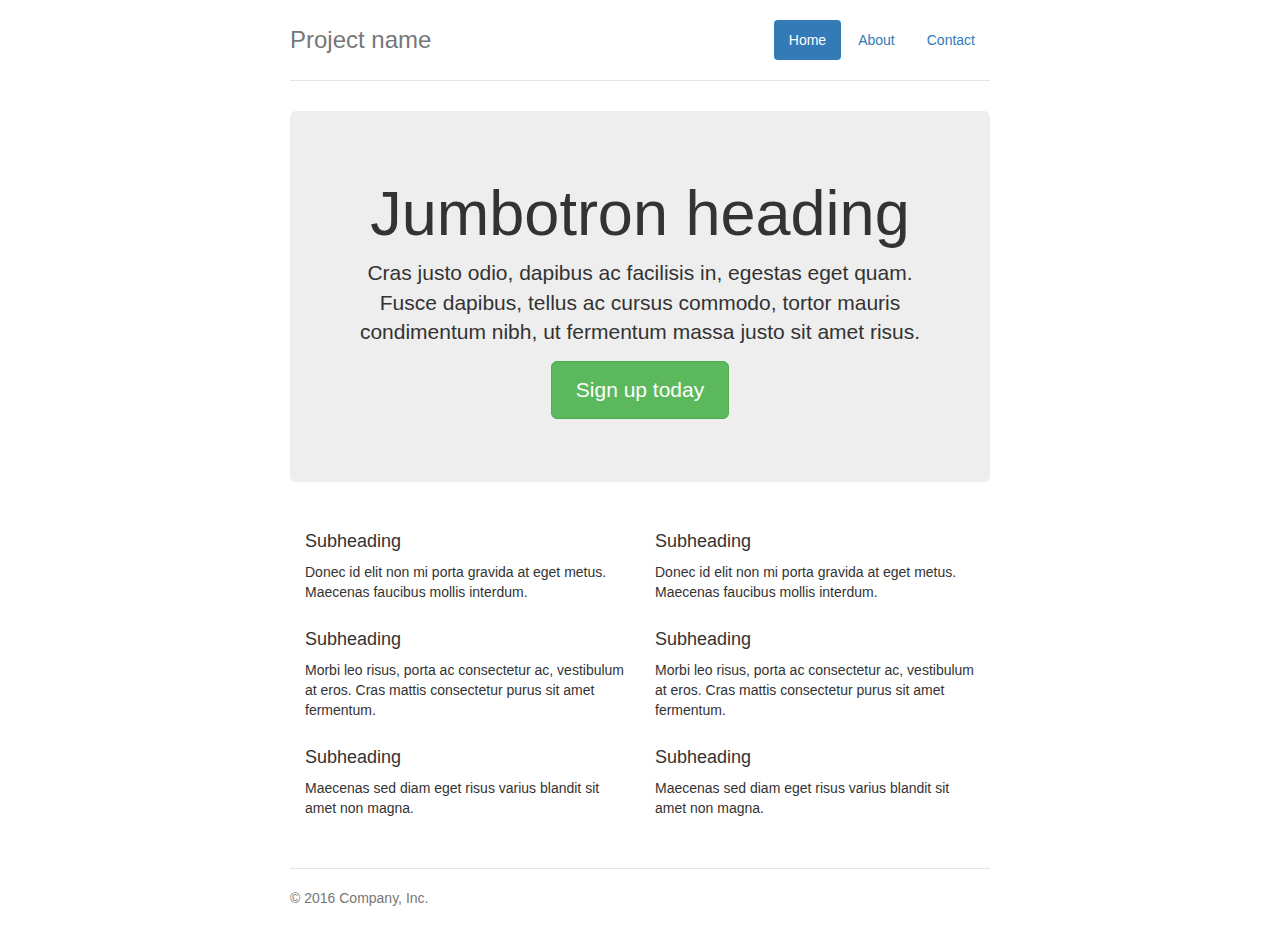
<file: src/app/css/bootstrap-3.4.1/docs/examples/jumbotron-narrow/index.html>
<!doctype html>
<html lang="en">
  <head>
    <meta charset="utf-8">
    <meta http-equiv="X-UA-Compatible" content="IE=edge">
    <meta name="viewport" content="width=device-width, initial-scale=1">
    <!-- The above 3 meta tags *must* come first in the head; any other head content must come *after* these tags -->
    <meta name="description" content="">
    <meta name="author" content="">
    <link rel="icon" href="../../favicon.ico">

    <title>Narrow Jumbotron Template for Bootstrap</title>

    <!-- Bootstrap core CSS -->
    <link href="../../dist/css/bootstrap.min.css" rel="stylesheet">

    <!-- IE10 viewport hack for Surface/desktop Windows 8 bug -->
    <link href="../../assets/css/ie10-viewport-bug-workaround.css" rel="stylesheet">

    <!-- Custom styles for this template -->
    <link href="jumbotron-narrow.css" rel="stylesheet">

    <!-- Just for debugging purposes. Don't actually copy these 2 lines! -->
    <!--[if lt IE 9]><script src="../../assets/js/ie8-responsive-file-warning.js"></script><![endif]-->
    <script src="../../assets/js/ie-emulation-modes-warning.js"></script>

    <!-- HTML5 shim and Respond.js for IE8 support of HTML5 elements and media queries -->
    <!--[if lt IE 9]>
      <script src="https://oss.maxcdn.com/html5shiv/3.7.3/html5shiv.min.js"></script>
      <script src="https://oss.maxcdn.com/respond/1.4.2/respond.min.js"></script>
    <![endif]-->
  </head>

  <body>

    <div class="container">
      <div class="header clearfix">
        <nav>
          <ul class="nav nav-pills pull-right">
            <li role="presentation" class="active"><a href="#">Home</a></li>
            <li role="presentation"><a href="#">About</a></li>
            <li role="presentation"><a href="#">Contact</a></li>
          </ul>
        </nav>
        <h3 class="text-muted">Project name</h3>
      </div>

      <div class="jumbotron">
        <h1>Jumbotron heading</h1>
        <p class="lead">Cras justo odio, dapibus ac facilisis in, egestas eget quam. Fusce dapibus, tellus ac cursus commodo, tortor mauris condimentum nibh, ut fermentum massa justo sit amet risus.</p>
        <p><a class="btn btn-lg btn-success" href="#" role="button">Sign up today</a></p>
      </div>

      <div class="row marketing">
        <div class="col-lg-6">
          <h4>Subheading</h4>
          <p>Donec id elit non mi porta gravida at eget metus. Maecenas faucibus mollis interdum.</p>

          <h4>Subheading</h4>
          <p>Morbi leo risus, porta ac consectetur ac, vestibulum at eros. Cras mattis consectetur purus sit amet fermentum.</p>

          <h4>Subheading</h4>
          <p>Maecenas sed diam eget risus varius blandit sit amet non magna.</p>
        </div>

        <div class="col-lg-6">
          <h4>Subheading</h4>
          <p>Donec id elit non mi porta gravida at eget metus. Maecenas faucibus mollis interdum.</p>

          <h4>Subheading</h4>
          <p>Morbi leo risus, porta ac consectetur ac, vestibulum at eros. Cras mattis consectetur purus sit amet fermentum.</p>

          <h4>Subheading</h4>
          <p>Maecenas sed diam eget risus varius blandit sit amet non magna.</p>
        </div>
      </div>

      <footer class="footer">
        <p>&copy; 2016 Company, Inc.</p>
      </footer>

    </div> <!-- /container -->


    <!-- IE10 viewport hack for Surface/desktop Windows 8 bug -->
    <script src="../../assets/js/ie10-viewport-bug-workaround.js"></script>
  </body>
</html>
</file>
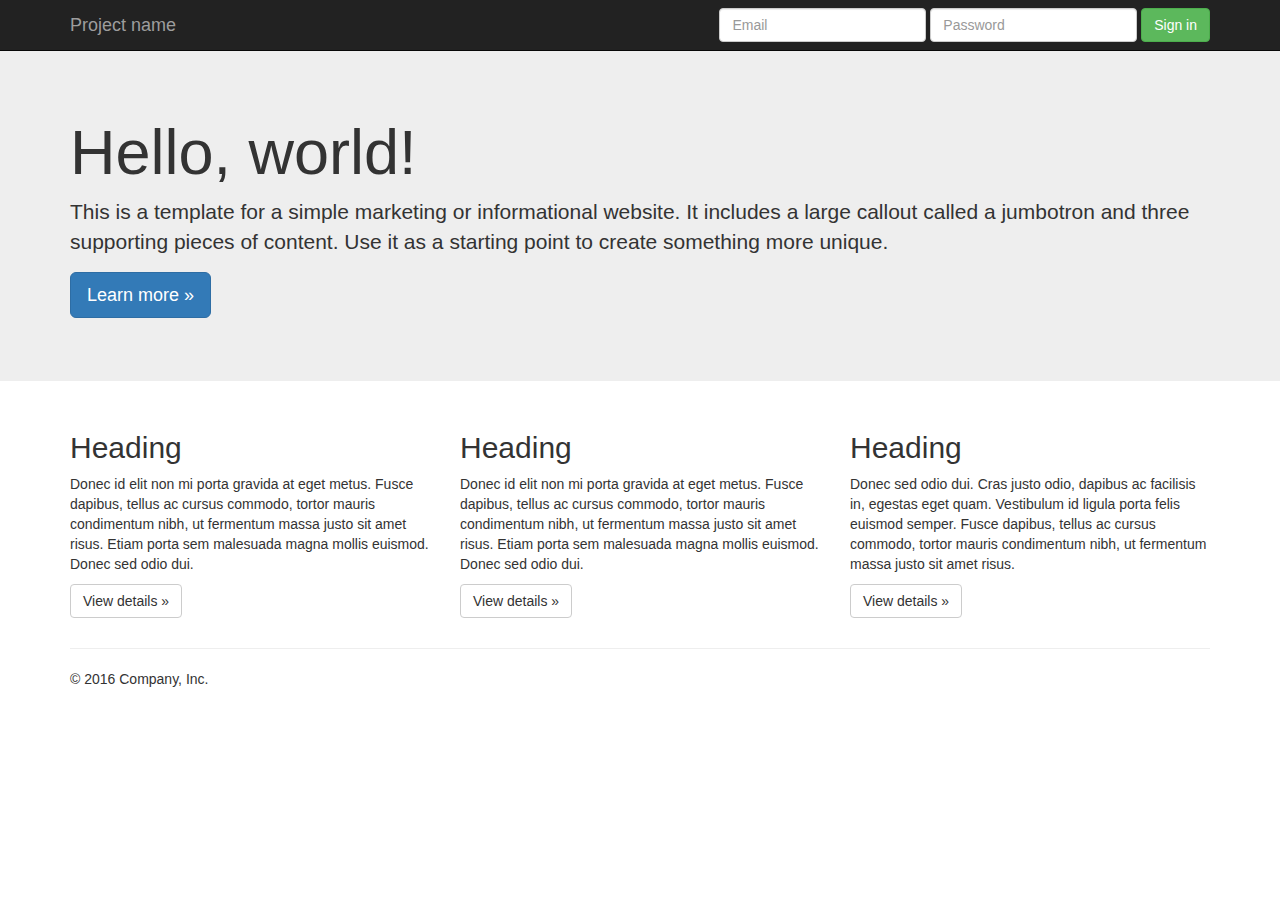
<file: src/app/css/bootstrap-3.4.1/docs/examples/jumbotron/index.html>
<!doctype html>
<html lang="en">
  <head>
    <meta charset="utf-8">
    <meta http-equiv="X-UA-Compatible" content="IE=edge">
    <meta name="viewport" content="width=device-width, initial-scale=1">
    <!-- The above 3 meta tags *must* come first in the head; any other head content must come *after* these tags -->
    <meta name="description" content="">
    <meta name="author" content="">
    <link rel="icon" href="../../favicon.ico">

    <title>Jumbotron Template for Bootstrap</title>

    <!-- Bootstrap core CSS -->
    <link href="../../dist/css/bootstrap.min.css" rel="stylesheet">

    <!-- IE10 viewport hack for Surface/desktop Windows 8 bug -->
    <link href="../../assets/css/ie10-viewport-bug-workaround.css" rel="stylesheet">

    <!-- Custom styles for this template -->
    <link href="jumbotron.css" rel="stylesheet">

    <!-- Just for debugging purposes. Don't actually copy these 2 lines! -->
    <!--[if lt IE 9]><script src="../../assets/js/ie8-responsive-file-warning.js"></script><![endif]-->
    <script src="../../assets/js/ie-emulation-modes-warning.js"></script>

    <!-- HTML5 shim and Respond.js for IE8 support of HTML5 elements and media queries -->
    <!--[if lt IE 9]>
      <script src="https://oss.maxcdn.com/html5shiv/3.7.3/html5shiv.min.js"></script>
      <script src="https://oss.maxcdn.com/respond/1.4.2/respond.min.js"></script>
    <![endif]-->
  </head>

  <body>

    <nav class="navbar navbar-inverse navbar-fixed-top">
      <div class="container">
        <div class="navbar-header">
          <button type="button" class="navbar-toggle collapsed" data-toggle="collapse" data-target="#navbar" aria-expanded="false" aria-controls="navbar">
            <span class="sr-only">Toggle navigation</span>
            <span class="icon-bar"></span>
            <span class="icon-bar"></span>
            <span class="icon-bar"></span>
          </button>
          <a class="navbar-brand" href="#">Project name</a>
        </div>
        <div id="navbar" class="navbar-collapse collapse">
          <form class="navbar-form navbar-right">
            <div class="form-group">
              <input type="text" placeholder="Email" class="form-control">
            </div>
            <div class="form-group">
              <input type="password" placeholder="Password" class="form-control">
            </div>
            <button type="submit" class="btn btn-success">Sign in</button>
          </form>
        </div><!--/.navbar-collapse -->
      </div>
    </nav>

    <!-- Main jumbotron for a primary marketing message or call to action -->
    <div class="jumbotron">
      <div class="container">
        <h1>Hello, world!</h1>
        <p>This is a template for a simple marketing or informational website. It includes a large callout called a jumbotron and three supporting pieces of content. Use it as a starting point to create something more unique.</p>
        <p><a class="btn btn-primary btn-lg" href="#" role="button">Learn more &raquo;</a></p>
      </div>
    </div>

    <div class="container">
      <!-- Example row of columns -->
      <div class="row">
        <div class="col-md-4">
          <h2>Heading</h2>
          <p>Donec id elit non mi porta gravida at eget metus. Fusce dapibus, tellus ac cursus commodo, tortor mauris condimentum nibh, ut fermentum massa justo sit amet risus. Etiam porta sem malesuada magna mollis euismod. Donec sed odio dui. </p>
          <p><a class="btn btn-default" href="#" role="button">View details &raquo;</a></p>
        </div>
        <div class="col-md-4">
          <h2>Heading</h2>
          <p>Donec id elit non mi porta gravida at eget metus. Fusce dapibus, tellus ac cursus commodo, tortor mauris condimentum nibh, ut fermentum massa justo sit amet risus. Etiam porta sem malesuada magna mollis euismod. Donec sed odio dui. </p>
          <p><a class="btn btn-default" href="#" role="button">View details &raquo;</a></p>
       </div>
        <div class="col-md-4">
          <h2>Heading</h2>
          <p>Donec sed odio dui. Cras justo odio, dapibus ac facilisis in, egestas eget quam. Vestibulum id ligula porta felis euismod semper. Fusce dapibus, tellus ac cursus commodo, tortor mauris condimentum nibh, ut fermentum massa justo sit amet risus.</p>
          <p><a class="btn btn-default" href="#" role="button">View details &raquo;</a></p>
        </div>
      </div>

      <hr>

      <footer>
        <p>&copy; 2016 Company, Inc.</p>
      </footer>
    </div> <!-- /container -->


    <!-- Bootstrap core JavaScript
    ================================================== -->
    <!-- Placed at the end of the document so the pages load faster -->
    <script src="https://code.jquery.com/jquery-1.12.4.min.js" integrity="sha384-nvAa0+6Qg9clwYCGGPpDQLVpLNn0fRaROjHqs13t4Ggj3Ez50XnGQqc/r8MhnRDZ" crossorigin="anonymous"></script>
    <script>window.jQuery || document.write('<script src="../../assets/js/vendor/jquery.min.js"><\/script>')</script>
    <script src="../../dist/js/bootstrap.min.js"></script>
    <!-- IE10 viewport hack for Surface/desktop Windows 8 bug -->
    <script src="../../assets/js/ie10-viewport-bug-workaround.js"></script>
  </body>
</html>
</file>
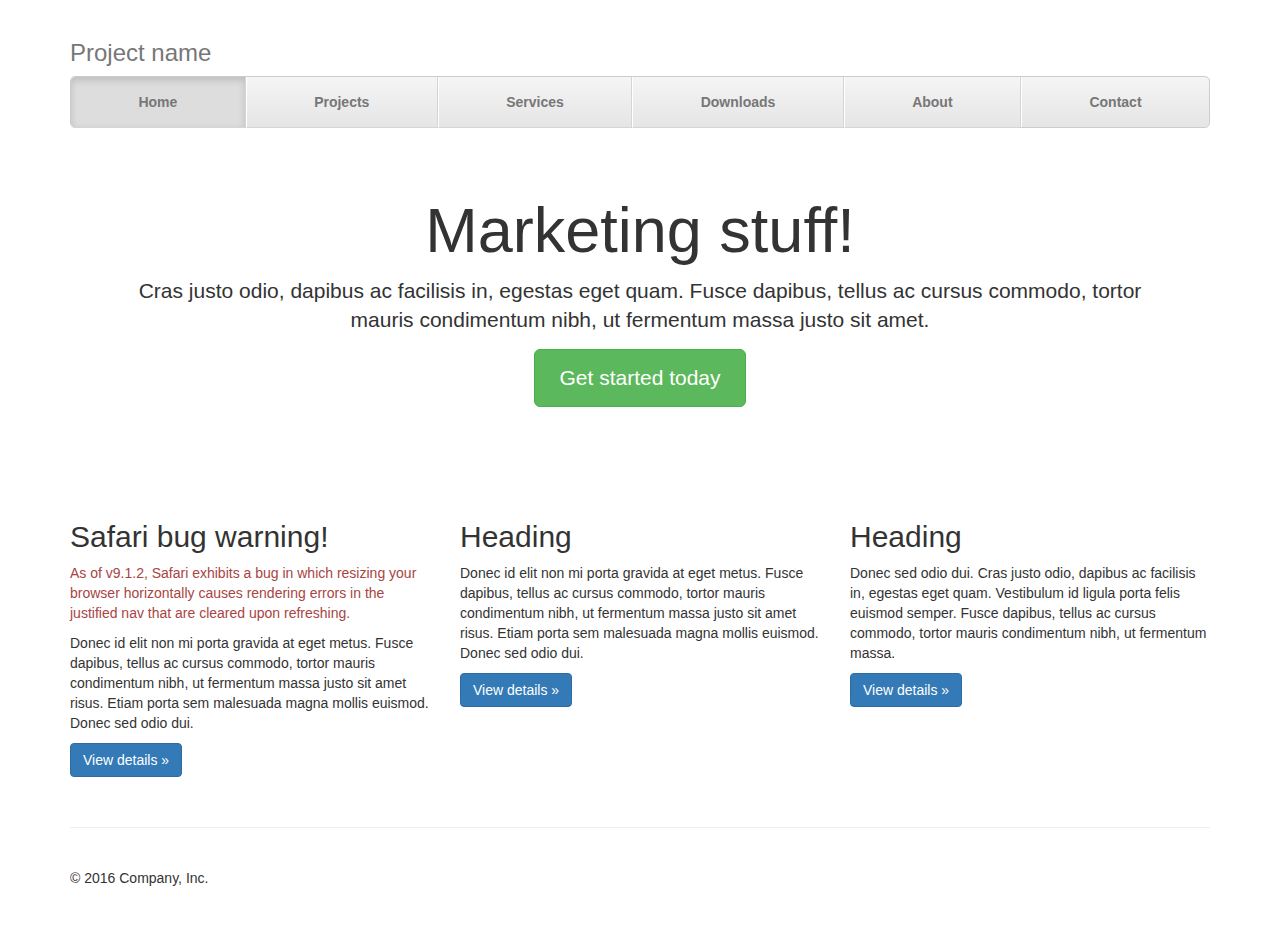
<file: src/app/css/bootstrap-3.4.1/docs/examples/justified-nav/index.html>
<!doctype html>
<html lang="en">
  <head>
    <meta charset="utf-8">
    <meta http-equiv="X-UA-Compatible" content="IE=edge">
    <meta name="viewport" content="width=device-width, initial-scale=1">
    <!-- The above 3 meta tags *must* come first in the head; any other head content must come *after* these tags -->
    <meta name="description" content="">
    <meta name="author" content="">
    <link rel="icon" href="../../favicon.ico">

    <title>Justified Nav Template for Bootstrap</title>

    <!-- Bootstrap core CSS -->
    <link href="../../dist/css/bootstrap.min.css" rel="stylesheet">

    <!-- IE10 viewport hack for Surface/desktop Windows 8 bug -->
    <link href="../../assets/css/ie10-viewport-bug-workaround.css" rel="stylesheet">

    <!-- Custom styles for this template -->
    <link href="justified-nav.css" rel="stylesheet">

    <!-- Just for debugging purposes. Don't actually copy these 2 lines! -->
    <!--[if lt IE 9]><script src="../../assets/js/ie8-responsive-file-warning.js"></script><![endif]-->
    <script src="../../assets/js/ie-emulation-modes-warning.js"></script>

    <!-- HTML5 shim and Respond.js for IE8 support of HTML5 elements and media queries -->
    <!--[if lt IE 9]>
      <script src="https://oss.maxcdn.com/html5shiv/3.7.3/html5shiv.min.js"></script>
      <script src="https://oss.maxcdn.com/respond/1.4.2/respond.min.js"></script>
    <![endif]-->
  </head>

  <body>

    <div class="container">

      <!-- The justified navigation menu is meant for single line per list item.
           Multiple lines will require custom code not provided by Bootstrap. -->
      <div class="masthead">
        <h3 class="text-muted">Project name</h3>
        <nav>
          <ul class="nav nav-justified">
            <li class="active"><a href="#">Home</a></li>
            <li><a href="#">Projects</a></li>
            <li><a href="#">Services</a></li>
            <li><a href="#">Downloads</a></li>
            <li><a href="#">About</a></li>
            <li><a href="#">Contact</a></li>
          </ul>
        </nav>
      </div>

      <!-- Jumbotron -->
      <div class="jumbotron">
        <h1>Marketing stuff!</h1>
        <p class="lead">Cras justo odio, dapibus ac facilisis in, egestas eget quam. Fusce dapibus, tellus ac cursus commodo, tortor mauris condimentum nibh, ut fermentum massa justo sit amet.</p>
        <p><a class="btn btn-lg btn-success" href="#" role="button">Get started today</a></p>
      </div>

      <!-- Example row of columns -->
      <div class="row">
        <div class="col-lg-4">
          <h2>Safari bug warning!</h2>
          <p class="text-danger">As of v9.1.2, Safari exhibits a bug in which resizing your browser horizontally causes rendering errors in the justified nav that are cleared upon refreshing.</p>
          <p>Donec id elit non mi porta gravida at eget metus. Fusce dapibus, tellus ac cursus commodo, tortor mauris condimentum nibh, ut fermentum massa justo sit amet risus. Etiam porta sem malesuada magna mollis euismod. Donec sed odio dui. </p>
          <p><a class="btn btn-primary" href="#" role="button">View details &raquo;</a></p>
        </div>
        <div class="col-lg-4">
          <h2>Heading</h2>
          <p>Donec id elit non mi porta gravida at eget metus. Fusce dapibus, tellus ac cursus commodo, tortor mauris condimentum nibh, ut fermentum massa justo sit amet risus. Etiam porta sem malesuada magna mollis euismod. Donec sed odio dui. </p>
          <p><a class="btn btn-primary" href="#" role="button">View details &raquo;</a></p>
       </div>
        <div class="col-lg-4">
          <h2>Heading</h2>
          <p>Donec sed odio dui. Cras justo odio, dapibus ac facilisis in, egestas eget quam. Vestibulum id ligula porta felis euismod semper. Fusce dapibus, tellus ac cursus commodo, tortor mauris condimentum nibh, ut fermentum massa.</p>
          <p><a class="btn btn-primary" href="#" role="button">View details &raquo;</a></p>
        </div>
      </div>

      <!-- Site footer -->
      <footer class="footer">
        <p>&copy; 2016 Company, Inc.</p>
      </footer>

    </div> <!-- /container -->


    <!-- IE10 viewport hack for Surface/desktop Windows 8 bug -->
    <script src="../../assets/js/ie10-viewport-bug-workaround.js"></script>
  </body>
</html>
</file>
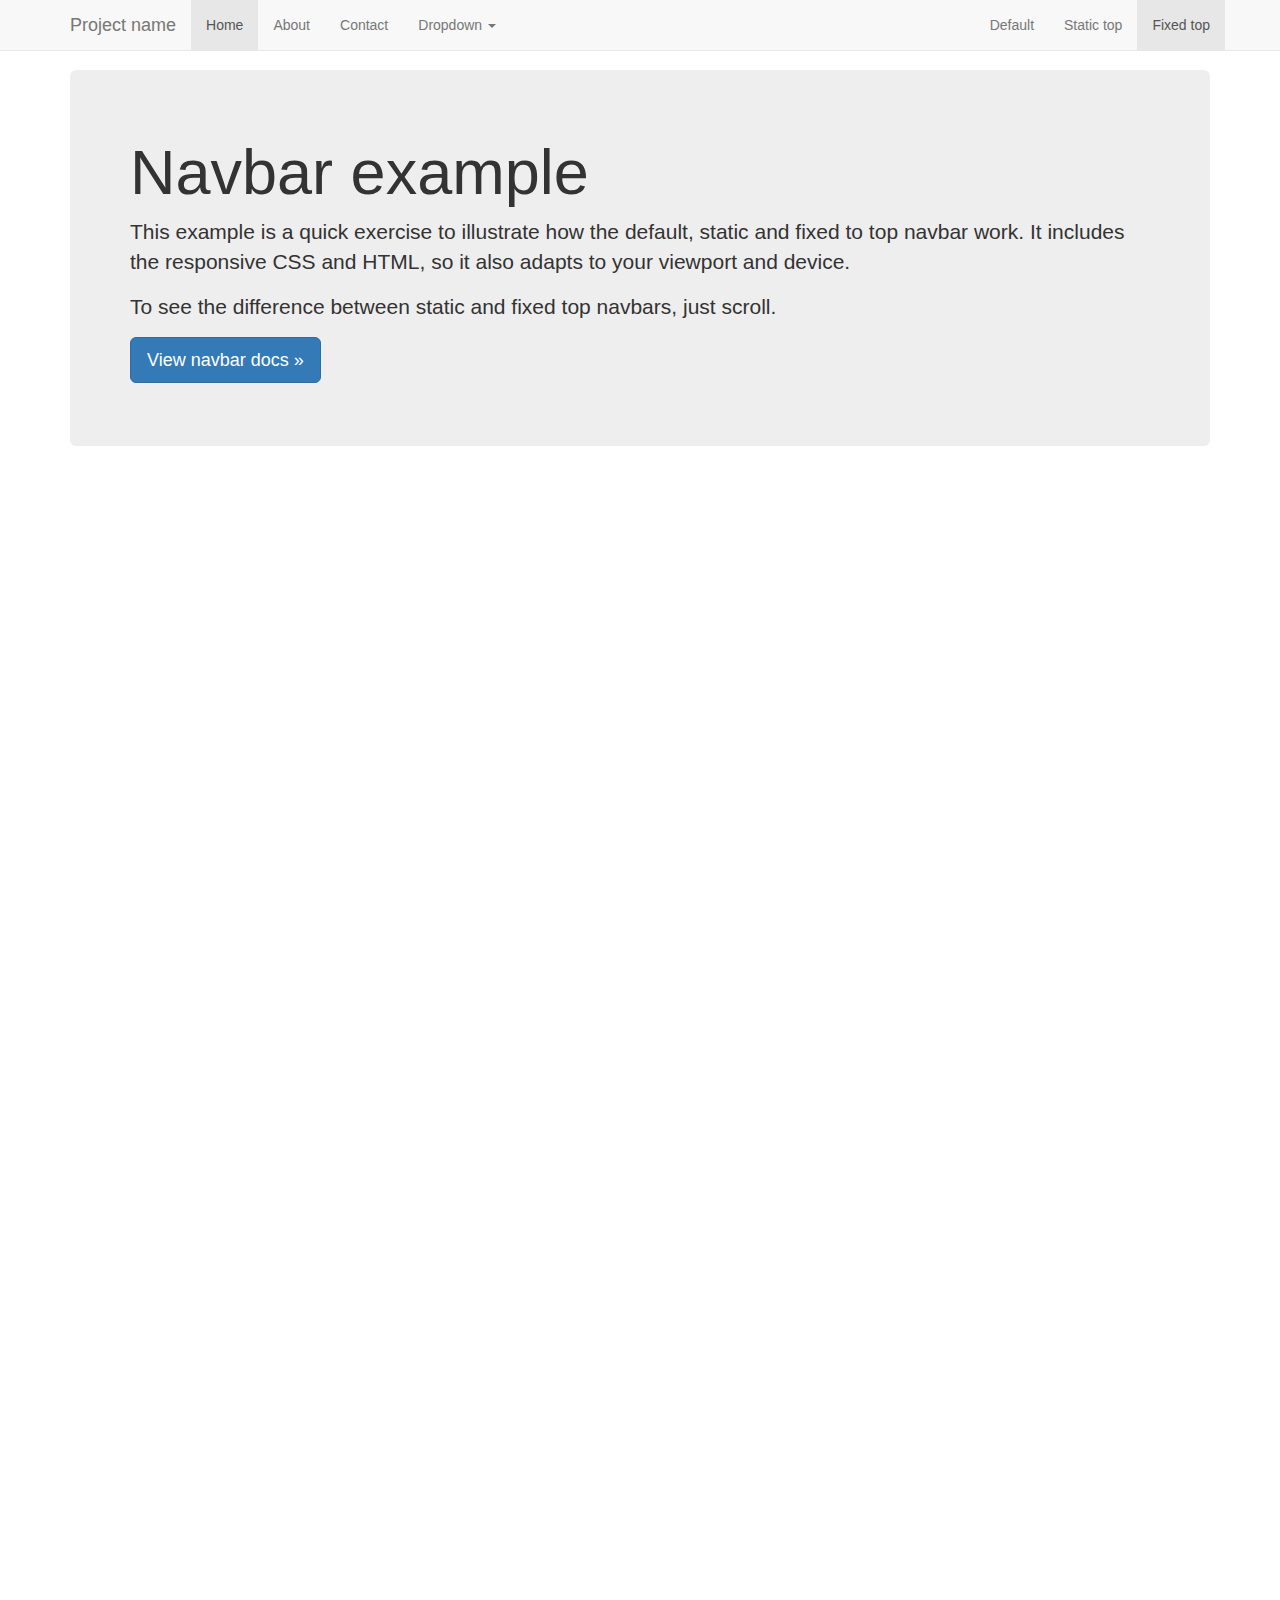
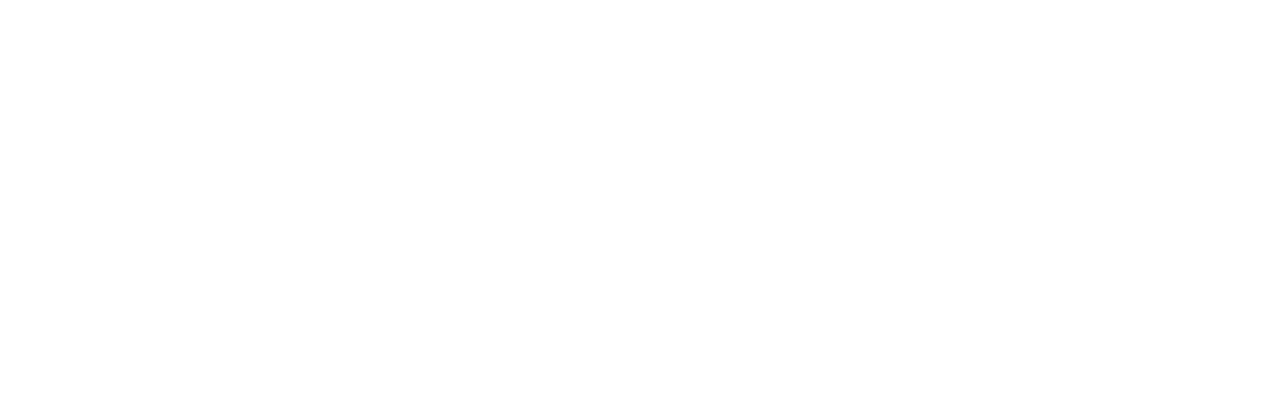
<file: src/app/css/bootstrap-3.4.1/docs/examples/navbar-fixed-top/index.html>
<!doctype html>
<html lang="en">
  <head>
    <meta charset="utf-8">
    <meta http-equiv="X-UA-Compatible" content="IE=edge">
    <meta name="viewport" content="width=device-width, initial-scale=1">
    <!-- The above 3 meta tags *must* come first in the head; any other head content must come *after* these tags -->
    <meta name="description" content="">
    <meta name="author" content="">
    <link rel="icon" href="../../favicon.ico">

    <title>Fixed Top Navbar Example for Bootstrap</title>

    <!-- Bootstrap core CSS -->
    <link href="../../dist/css/bootstrap.min.css" rel="stylesheet">

    <!-- IE10 viewport hack for Surface/desktop Windows 8 bug -->
    <link href="../../assets/css/ie10-viewport-bug-workaround.css" rel="stylesheet">

    <!-- Custom styles for this template -->
    <link href="navbar-fixed-top.css" rel="stylesheet">

    <!-- Just for debugging purposes. Don't actually copy these 2 lines! -->
    <!--[if lt IE 9]><script src="../../assets/js/ie8-responsive-file-warning.js"></script><![endif]-->
    <script src="../../assets/js/ie-emulation-modes-warning.js"></script>

    <!-- HTML5 shim and Respond.js for IE8 support of HTML5 elements and media queries -->
    <!--[if lt IE 9]>
      <script src="https://oss.maxcdn.com/html5shiv/3.7.3/html5shiv.min.js"></script>
      <script src="https://oss.maxcdn.com/respond/1.4.2/respond.min.js"></script>
    <![endif]-->
  </head>

  <body>

    <!-- Fixed navbar -->
    <nav class="navbar navbar-default navbar-fixed-top">
      <div class="container">
        <div class="navbar-header">
          <button type="button" class="navbar-toggle collapsed" data-toggle="collapse" data-target="#navbar" aria-expanded="false" aria-controls="navbar">
            <span class="sr-only">Toggle navigation</span>
            <span class="icon-bar"></span>
            <span class="icon-bar"></span>
            <span class="icon-bar"></span>
          </button>
          <a class="navbar-brand" href="#">Project name</a>
        </div>
        <div id="navbar" class="navbar-collapse collapse">
          <ul class="nav navbar-nav">
            <li class="active"><a href="#">Home</a></li>
            <li><a href="#">About</a></li>
            <li><a href="#">Contact</a></li>
            <li class="dropdown">
              <a href="#" class="dropdown-toggle" data-toggle="dropdown" role="button" aria-haspopup="true" aria-expanded="false">Dropdown <span class="caret"></span></a>
              <ul class="dropdown-menu">
                <li><a href="#">Action</a></li>
                <li><a href="#">Another action</a></li>
                <li><a href="#">Something else here</a></li>
                <li role="separator" class="divider"></li>
                <li class="dropdown-header">Nav header</li>
                <li><a href="#">Separated link</a></li>
                <li><a href="#">One more separated link</a></li>
              </ul>
            </li>
          </ul>
          <ul class="nav navbar-nav navbar-right">
            <li><a href="../navbar/">Default</a></li>
            <li><a href="../navbar-static-top/">Static top</a></li>
            <li class="active"><a href="./">Fixed top <span class="sr-only">(current)</span></a></li>
          </ul>
        </div><!--/.nav-collapse -->
      </div>
    </nav>

    <div class="container">

      <!-- Main component for a primary marketing message or call to action -->
      <div class="jumbotron">
        <h1>Navbar example</h1>
        <p>This example is a quick exercise to illustrate how the default, static and fixed to top navbar work. It includes the responsive CSS and HTML, so it also adapts to your viewport and device.</p>
        <p>To see the difference between static and fixed top navbars, just scroll.</p>
        <p>
          <a class="btn btn-lg btn-primary" href="../../components/#navbar" role="button">View navbar docs &raquo;</a>
        </p>
      </div>

    </div> <!-- /container -->


    <!-- Bootstrap core JavaScript
    ================================================== -->
    <!-- Placed at the end of the document so the pages load faster -->
    <script src="https://code.jquery.com/jquery-1.12.4.min.js" integrity="sha384-nvAa0+6Qg9clwYCGGPpDQLVpLNn0fRaROjHqs13t4Ggj3Ez50XnGQqc/r8MhnRDZ" crossorigin="anonymous"></script>
    <script>window.jQuery || document.write('<script src="../../assets/js/vendor/jquery.min.js"><\/script>')</script>
    <script src="../../dist/js/bootstrap.min.js"></script>
    <!-- IE10 viewport hack for Surface/desktop Windows 8 bug -->
    <script src="../../assets/js/ie10-viewport-bug-workaround.js"></script>
  </body>
</html>
</file>
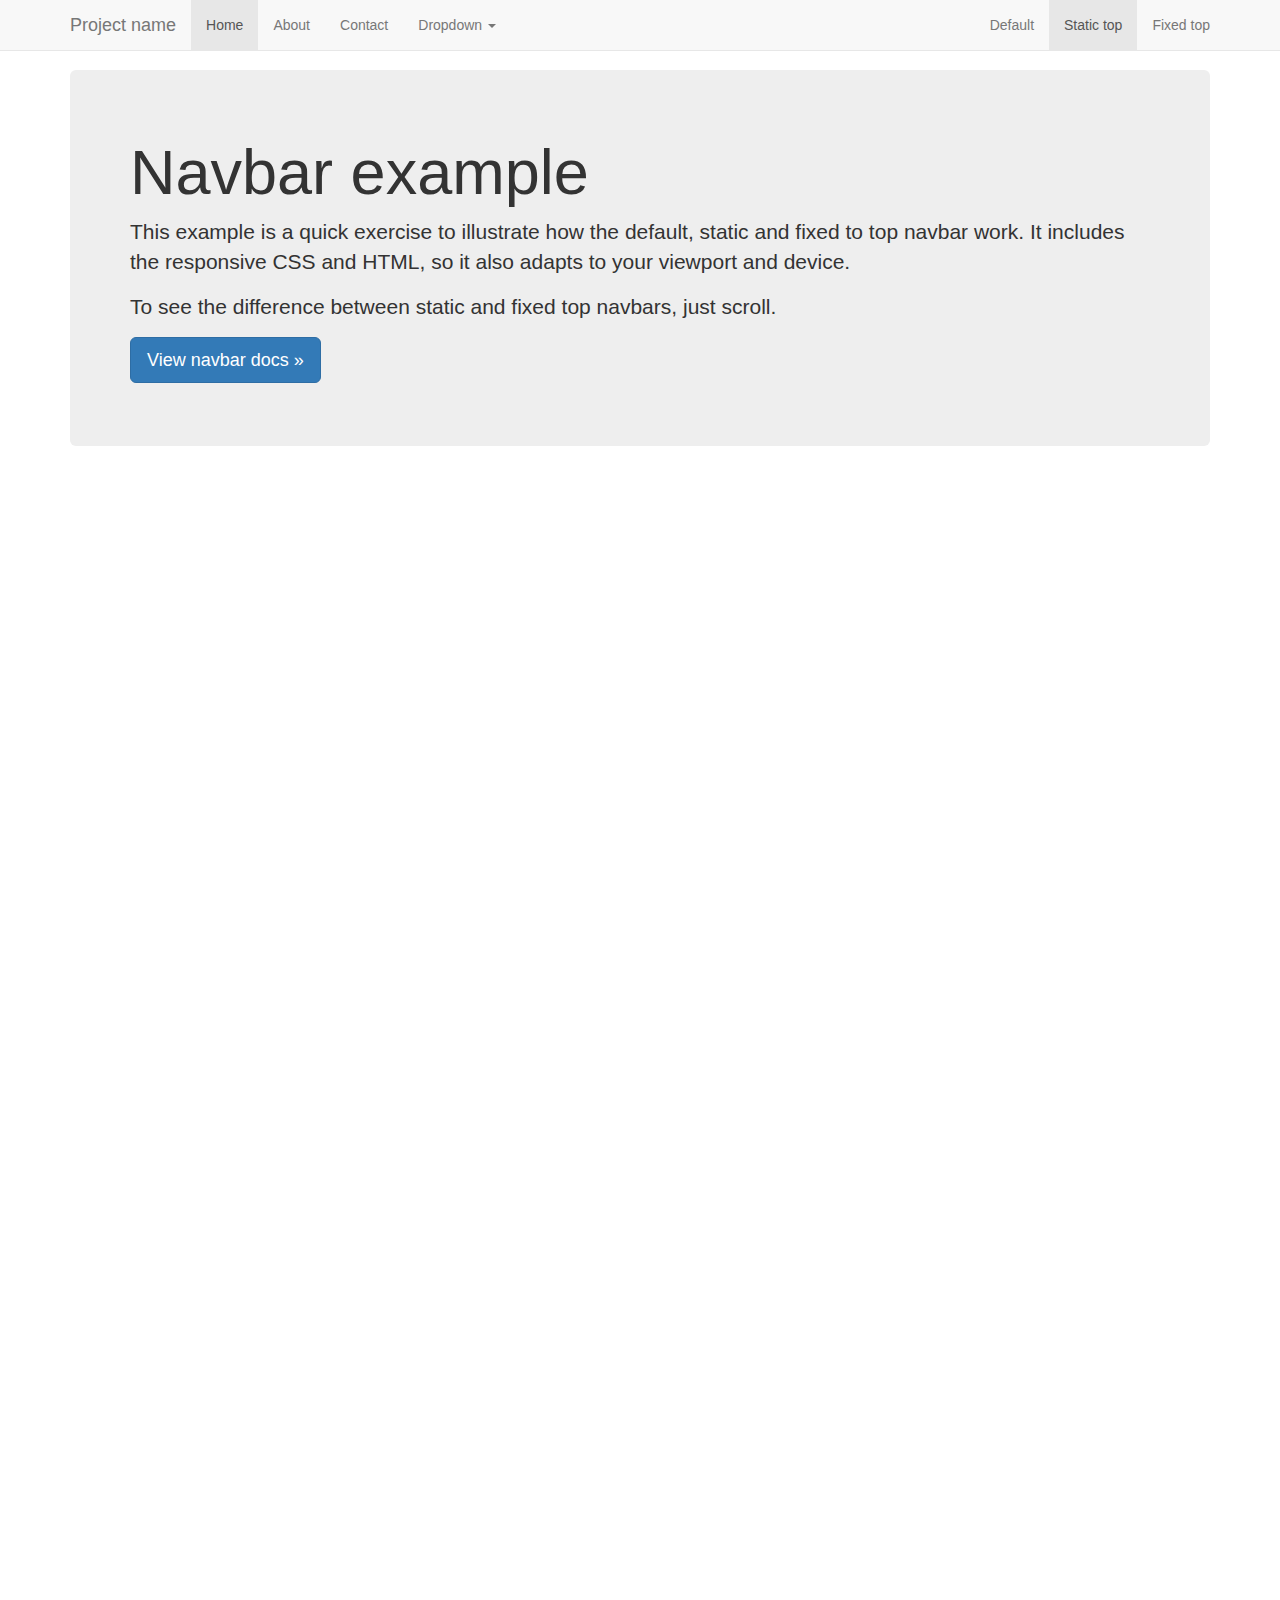
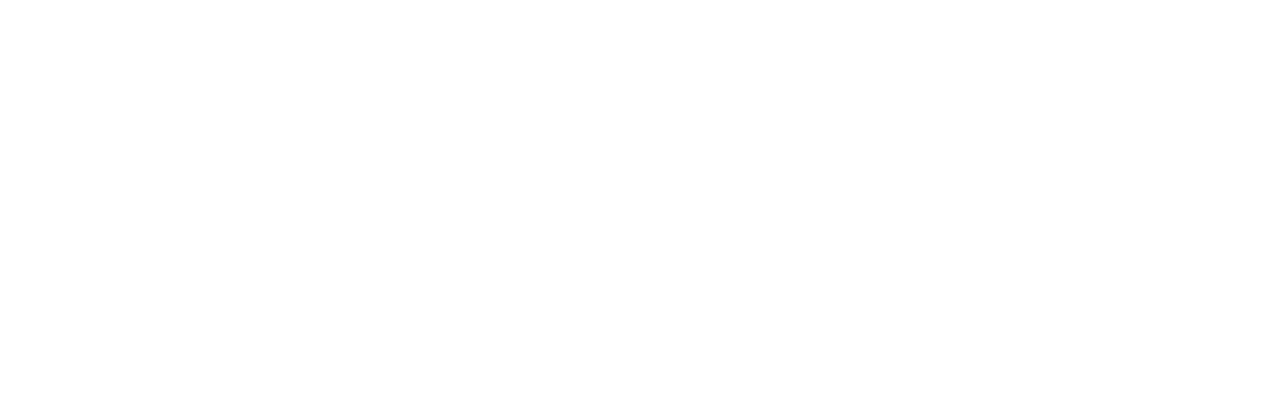
<file: src/app/css/bootstrap-3.4.1/docs/examples/navbar-static-top/index.html>
<!doctype html>
<html lang="en">
  <head>
    <meta charset="utf-8">
    <meta http-equiv="X-UA-Compatible" content="IE=edge">
    <meta name="viewport" content="width=device-width, initial-scale=1">
    <!-- The above 3 meta tags *must* come first in the head; any other head content must come *after* these tags -->
    <meta name="description" content="">
    <meta name="author" content="">
    <link rel="icon" href="../../favicon.ico">

    <title>Static Top Navbar Example for Bootstrap</title>

    <!-- Bootstrap core CSS -->
    <link href="../../dist/css/bootstrap.min.css" rel="stylesheet">

    <!-- IE10 viewport hack for Surface/desktop Windows 8 bug -->
    <link href="../../assets/css/ie10-viewport-bug-workaround.css" rel="stylesheet">

    <!-- Custom styles for this template -->
    <link href="navbar-static-top.css" rel="stylesheet">

    <!-- Just for debugging purposes. Don't actually copy these 2 lines! -->
    <!--[if lt IE 9]><script src="../../assets/js/ie8-responsive-file-warning.js"></script><![endif]-->
    <script src="../../assets/js/ie-emulation-modes-warning.js"></script>

    <!-- HTML5 shim and Respond.js for IE8 support of HTML5 elements and media queries -->
    <!--[if lt IE 9]>
      <script src="https://oss.maxcdn.com/html5shiv/3.7.3/html5shiv.min.js"></script>
      <script src="https://oss.maxcdn.com/respond/1.4.2/respond.min.js"></script>
    <![endif]-->
  </head>

  <body>

    <!-- Static navbar -->
    <nav class="navbar navbar-default navbar-static-top">
      <div class="container">
        <div class="navbar-header">
          <button type="button" class="navbar-toggle collapsed" data-toggle="collapse" data-target="#navbar" aria-expanded="false" aria-controls="navbar">
            <span class="sr-only">Toggle navigation</span>
            <span class="icon-bar"></span>
            <span class="icon-bar"></span>
            <span class="icon-bar"></span>
          </button>
          <a class="navbar-brand" href="#">Project name</a>
        </div>
        <div id="navbar" class="navbar-collapse collapse">
          <ul class="nav navbar-nav">
            <li class="active"><a href="#">Home</a></li>
            <li><a href="#">About</a></li>
            <li><a href="#">Contact</a></li>
            <li class="dropdown">
              <a href="#" class="dropdown-toggle" data-toggle="dropdown" role="button" aria-haspopup="true" aria-expanded="false">Dropdown <span class="caret"></span></a>
              <ul class="dropdown-menu">
                <li><a href="#">Action</a></li>
                <li><a href="#">Another action</a></li>
                <li><a href="#">Something else here</a></li>
                <li role="separator" class="divider"></li>
                <li class="dropdown-header">Nav header</li>
                <li><a href="#">Separated link</a></li>
                <li><a href="#">One more separated link</a></li>
              </ul>
            </li>
          </ul>
          <ul class="nav navbar-nav navbar-right">
            <li><a href="../navbar/">Default</a></li>
            <li class="active"><a href="./">Static top <span class="sr-only">(current)</span></a></li>
            <li><a href="../navbar-fixed-top/">Fixed top</a></li>
          </ul>
        </div><!--/.nav-collapse -->
      </div>
    </nav>


    <div class="container">

      <!-- Main component for a primary marketing message or call to action -->
      <div class="jumbotron">
        <h1>Navbar example</h1>
        <p>This example is a quick exercise to illustrate how the default, static and fixed to top navbar work. It includes the responsive CSS and HTML, so it also adapts to your viewport and device.</p>
        <p>To see the difference between static and fixed top navbars, just scroll.</p>
        <p>
          <a class="btn btn-lg btn-primary" href="../../components/#navbar" role="button">View navbar docs &raquo;</a>
        </p>
      </div>

    </div> <!-- /container -->


    <!-- Bootstrap core JavaScript
    ================================================== -->
    <!-- Placed at the end of the document so the pages load faster -->
    <script src="https://code.jquery.com/jquery-1.12.4.min.js" integrity="sha384-nvAa0+6Qg9clwYCGGPpDQLVpLNn0fRaROjHqs13t4Ggj3Ez50XnGQqc/r8MhnRDZ" crossorigin="anonymous"></script>
    <script>window.jQuery || document.write('<script src="../../assets/js/vendor/jquery.min.js"><\/script>')</script>
    <script src="../../dist/js/bootstrap.min.js"></script>
    <!-- IE10 viewport hack for Surface/desktop Windows 8 bug -->
    <script src="../../assets/js/ie10-viewport-bug-workaround.js"></script>
  </body>
</html>
</file>
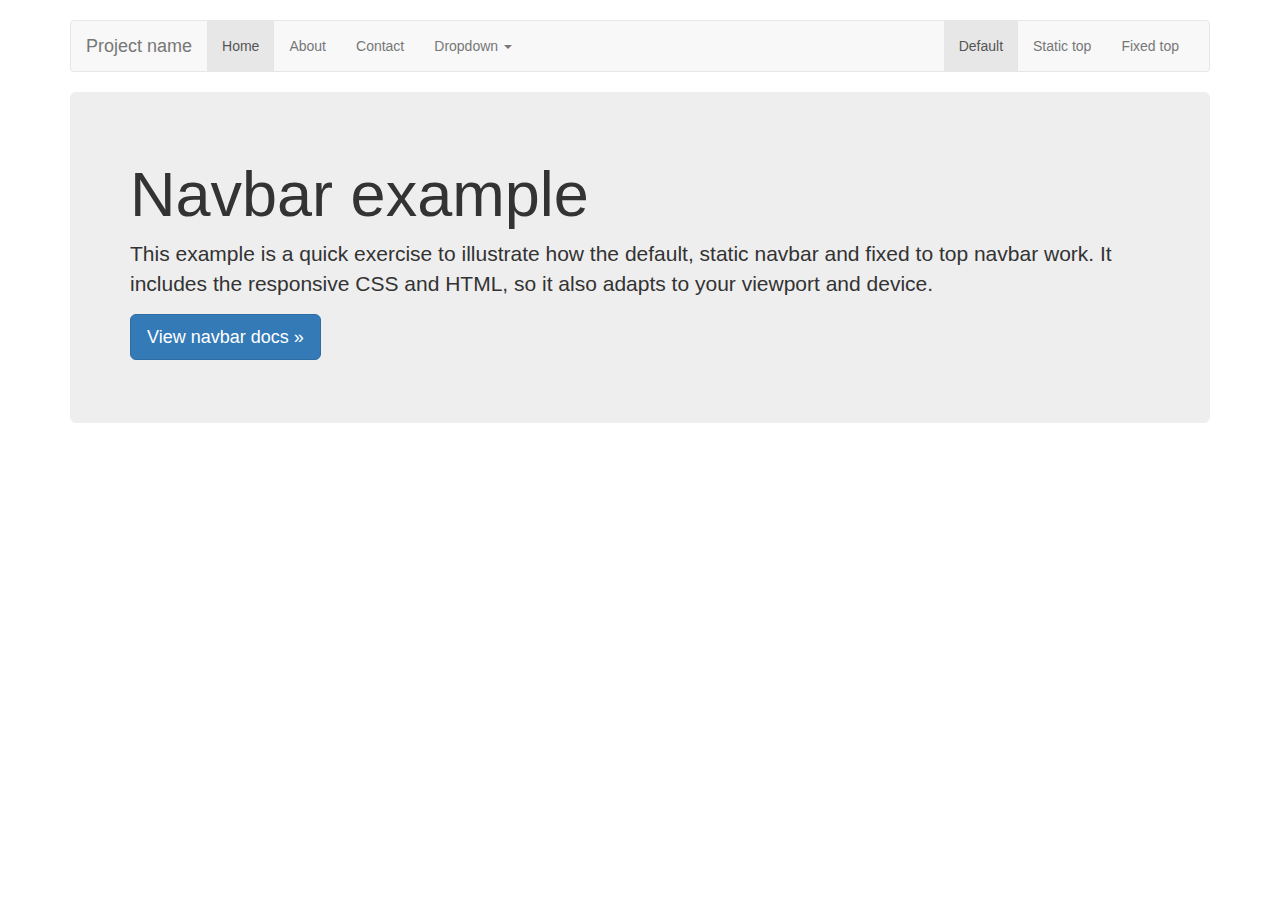
<file: src/app/css/bootstrap-3.4.1/docs/examples/navbar/index.html>
<!doctype html>
<html lang="en">
  <head>
    <meta charset="utf-8">
    <meta http-equiv="X-UA-Compatible" content="IE=edge">
    <meta name="viewport" content="width=device-width, initial-scale=1">
    <!-- The above 3 meta tags *must* come first in the head; any other head content must come *after* these tags -->
    <meta name="description" content="">
    <meta name="author" content="">
    <link rel="icon" href="../../favicon.ico">

    <title>Navbar Template for Bootstrap</title>

    <!-- Bootstrap core CSS -->
    <link href="../../dist/css/bootstrap.min.css" rel="stylesheet">

    <!-- IE10 viewport hack for Surface/desktop Windows 8 bug -->
    <link href="../../assets/css/ie10-viewport-bug-workaround.css" rel="stylesheet">

    <!-- Custom styles for this template -->
    <link href="navbar.css" rel="stylesheet">

    <!-- Just for debugging purposes. Don't actually copy these 2 lines! -->
    <!--[if lt IE 9]><script src="../../assets/js/ie8-responsive-file-warning.js"></script><![endif]-->
    <script src="../../assets/js/ie-emulation-modes-warning.js"></script>

    <!-- HTML5 shim and Respond.js for IE8 support of HTML5 elements and media queries -->
    <!--[if lt IE 9]>
      <script src="https://oss.maxcdn.com/html5shiv/3.7.3/html5shiv.min.js"></script>
      <script src="https://oss.maxcdn.com/respond/1.4.2/respond.min.js"></script>
    <![endif]-->
  </head>

  <body>

    <div class="container">

      <!-- Static navbar -->
      <nav class="navbar navbar-default">
        <div class="container-fluid">
          <div class="navbar-header">
            <button type="button" class="navbar-toggle collapsed" data-toggle="collapse" data-target="#navbar" aria-expanded="false" aria-controls="navbar">
              <span class="sr-only">Toggle navigation</span>
              <span class="icon-bar"></span>
              <span class="icon-bar"></span>
              <span class="icon-bar"></span>
            </button>
            <a class="navbar-brand" href="#">Project name</a>
          </div>
          <div id="navbar" class="navbar-collapse collapse">
            <ul class="nav navbar-nav">
              <li class="active"><a href="#">Home</a></li>
              <li><a href="#">About</a></li>
              <li><a href="#">Contact</a></li>
              <li class="dropdown">
                <a href="#" class="dropdown-toggle" data-toggle="dropdown" role="button" aria-haspopup="true" aria-expanded="false">Dropdown <span class="caret"></span></a>
                <ul class="dropdown-menu">
                  <li><a href="#">Action</a></li>
                  <li><a href="#">Another action</a></li>
                  <li><a href="#">Something else here</a></li>
                  <li role="separator" class="divider"></li>
                  <li class="dropdown-header">Nav header</li>
                  <li><a href="#">Separated link</a></li>
                  <li><a href="#">One more separated link</a></li>
                </ul>
              </li>
            </ul>
            <ul class="nav navbar-nav navbar-right">
              <li class="active"><a href="./">Default <span class="sr-only">(current)</span></a></li>
              <li><a href="../navbar-static-top/">Static top</a></li>
              <li><a href="../navbar-fixed-top/">Fixed top</a></li>
            </ul>
          </div><!--/.nav-collapse -->
        </div><!--/.container-fluid -->
      </nav>

      <!-- Main component for a primary marketing message or call to action -->
      <div class="jumbotron">
        <h1>Navbar example</h1>
        <p>This example is a quick exercise to illustrate how the default, static navbar and fixed to top navbar work. It includes the responsive CSS and HTML, so it also adapts to your viewport and device.</p>
        <p>
          <a class="btn btn-lg btn-primary" href="../../components/#navbar" role="button">View navbar docs &raquo;</a>
        </p>
      </div>

    </div> <!-- /container -->


    <!-- Bootstrap core JavaScript
    ================================================== -->
    <!-- Placed at the end of the document so the pages load faster -->
    <script src="https://code.jquery.com/jquery-1.12.4.min.js" integrity="sha384-nvAa0+6Qg9clwYCGGPpDQLVpLNn0fRaROjHqs13t4Ggj3Ez50XnGQqc/r8MhnRDZ" crossorigin="anonymous"></script>
    <script>window.jQuery || document.write('<script src="../../assets/js/vendor/jquery.min.js"><\/script>')</script>
    <script src="../../dist/js/bootstrap.min.js"></script>
    <!-- IE10 viewport hack for Surface/desktop Windows 8 bug -->
    <script src="../../assets/js/ie10-viewport-bug-workaround.js"></script>
  </body>
</html>
</file>
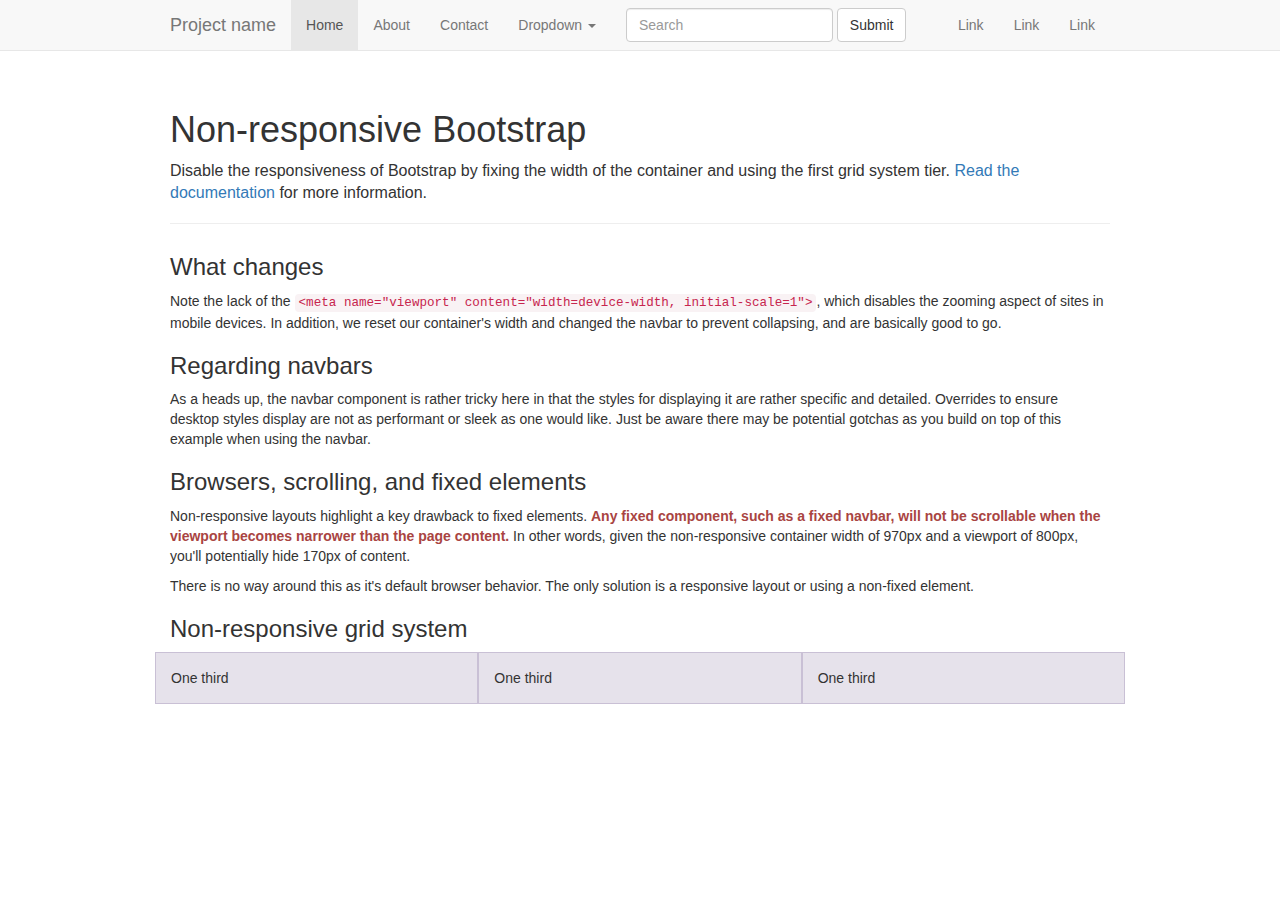
<file: src/app/css/bootstrap-3.4.1/docs/examples/non-responsive/index.html>
<!doctype html>
<html lang="en">
  <head>
    <meta charset="utf-8">
    <meta http-equiv="X-UA-Compatible" content="IE=edge">
    <!-- The above 2 meta tags *must* come first in the head; any other head content must come *after* these tags -->
    <meta name="description" content="">
    <meta name="author" content="">

    <!-- Note there is no responsive meta tag here -->

    <link rel="icon" href="../../favicon.ico">

    <title>Non-responsive Template for Bootstrap</title>

    <!-- Bootstrap core CSS -->
    <link href="../../dist/css/bootstrap.min.css" rel="stylesheet">

    <!-- IE10 viewport hack for Surface/desktop Windows 8 bug -->
    <link href="../../assets/css/ie10-viewport-bug-workaround.css" rel="stylesheet">

    <!-- Custom styles for this template -->
    <link href="non-responsive.css" rel="stylesheet">

    <!-- Just for debugging purposes. Don't actually copy these 2 lines! -->
    <!--[if lt IE 9]><script src="../../assets/js/ie8-responsive-file-warning.js"></script><![endif]-->
    <script src="../../assets/js/ie-emulation-modes-warning.js"></script>

    <!-- HTML5 shim and Respond.js for IE8 support of HTML5 elements and media queries -->
    <!--[if lt IE 9]>
      <script src="https://oss.maxcdn.com/html5shiv/3.7.3/html5shiv.min.js"></script>
      <script src="https://oss.maxcdn.com/respond/1.4.2/respond.min.js"></script>
    <![endif]-->
  </head>

  <body>

    <!-- Fixed navbar -->
    <nav class="navbar navbar-default navbar-fixed-top">
      <div class="container">
        <div class="navbar-header">
          <!-- The mobile navbar-toggle button can be safely removed since you do not need it in a non-responsive implementation -->
          <a class="navbar-brand" href="#">Project name</a>
        </div>
        <!-- Note that the .navbar-collapse and .collapse classes have been removed from the #navbar -->
        <div id="navbar">
          <ul class="nav navbar-nav">
            <li class="active"><a href="#">Home</a></li>
            <li><a href="#">About</a></li>
            <li><a href="#">Contact</a></li>
            <li class="dropdown">
              <a href="#" class="dropdown-toggle" data-toggle="dropdown" role="button" aria-haspopup="true" aria-expanded="false">Dropdown <span class="caret"></span></a>
              <ul class="dropdown-menu">
                <li><a href="#">Action</a></li>
                <li><a href="#">Another action</a></li>
                <li><a href="#">Something else here</a></li>
                <li role="separator" class="divider"></li>
                <li class="dropdown-header">Nav header</li>
                <li><a href="#">Separated link</a></li>
                <li><a href="#">One more separated link</a></li>
              </ul>
            </li>
          </ul>
          <form class="navbar-form navbar-left">
            <div class="form-group">
              <input type="text" class="form-control" placeholder="Search">
            </div>
            <button type="submit" class="btn btn-default">Submit</button>
          </form>
          <ul class="nav navbar-nav navbar-right">
            <li><a href="#">Link</a></li>
            <li><a href="#">Link</a></li>
            <li><a href="#">Link</a></li>
          </ul>
        </div><!--/.nav-collapse -->
      </div>
    </nav>

    <div class="container">

      <div class="page-header">
        <h1>Non-responsive Bootstrap</h1>
        <p class="lead">Disable the responsiveness of Bootstrap by fixing the width of the container and using the first grid system tier. <a href="../../getting-started/#disable-responsive">Read the documentation</a> for more information.</p>
      </div>

      <h3>What changes</h3>
      <p>Note the lack of the <code>&lt;meta name="viewport" content="width=device-width, initial-scale=1"&gt;</code>, which disables the zooming aspect of sites in mobile devices. In addition, we reset our container's width and changed the navbar to prevent collapsing, and are basically good to go.</p>

      <h3>Regarding navbars</h3>
      <p>As a heads up, the navbar component is rather tricky here in that the styles for displaying it are rather specific and detailed. Overrides to ensure desktop styles display are not as performant or sleek as one would like. Just be aware there may be potential gotchas as you build on top of this example when using the navbar.</p>

      <h3>Browsers, scrolling, and fixed elements</h3>
      <p>Non-responsive layouts highlight a key drawback to fixed elements. <strong class="text-danger">Any fixed component, such as a fixed navbar, will not be scrollable when the viewport becomes narrower than the page content.</strong> In other words, given the non-responsive container width of 970px and a viewport of 800px, you'll potentially hide 170px of content.</p>
      <p>There is no way around this as it's default browser behavior. The only solution is a responsive layout or using a non-fixed element.</p>

      <h3>Non-responsive grid system</h3>
      <div class="row">
        <div class="col-xs-4">One third</div>
        <div class="col-xs-4">One third</div>
        <div class="col-xs-4">One third</div>
      </div>

    </div> <!-- /container -->


    <!-- Bootstrap core JavaScript
    ================================================== -->
    <!-- Placed at the end of the document so the pages load faster -->
    <script src="https://code.jquery.com/jquery-1.12.4.min.js" integrity="sha384-nvAa0+6Qg9clwYCGGPpDQLVpLNn0fRaROjHqs13t4Ggj3Ez50XnGQqc/r8MhnRDZ" crossorigin="anonymous"></script>
    <script>window.jQuery || document.write('<script src="../../assets/js/vendor/jquery.min.js"><\/script>')</script>
    <script src="../../dist/js/bootstrap.min.js"></script>
    <!-- IE10 viewport hack for Surface/desktop Windows 8 bug -->
    <script src="../../assets/js/ie10-viewport-bug-workaround.js"></script>
  </body>
</html>
</file>
<file: src/app/css/bootstrap-3.4.1/docs/examples/blog/blog.css>
/* stylelint-disable selector-list-comma-newline-after, property-no-vendor-prefix */

/*
 * Globals
 */

body {
  font-family: Georgia, "Times New Roman", Times, serif;
  color: #555;
}

h1, .h1,
h2, .h2,
h3, .h3,
h4, .h4,
h5, .h5,
h6, .h6 {
  margin-top: 0;
  font-family: "Helvetica Neue", Helvetica, Arial, sans-serif;
  font-weight: 400;
  color: #333;
}


/*
 * Override Bootstrap's default container.
 */

@media (min-width: 1200px) {
  .container {
    width: 970px;
  }
}


/*
 * Masthead for nav
 */

.blog-masthead {
  background-color: #428bca;
  -webkit-box-shadow: inset 0 -2px 5px rgba(0, 0, 0, .1);
  box-shadow: inset 0 -2px 5px rgba(0, 0, 0, .1);
}

/* Nav links */
.blog-nav-item {
  position: relative;
  display: inline-block;
  padding: 10px;
  font-weight: 500;
  color: #cdddeb;
}
.blog-nav-item:hover,
.blog-nav-item:focus {
  color: #fff;
  text-decoration: none;
}

/* Active state gets a caret at the bottom */
.blog-nav .active {
  color: #fff;
}
.blog-nav .active:after {
  position: absolute;
  bottom: 0;
  left: 50%;
  width: 0;
  height: 0;
  margin-left: -5px;
  vertical-align: middle;
  content: " ";
  border-right: 5px solid transparent;
  border-bottom: 5px solid;
  border-left: 5px solid transparent;
}


/*
 * Blog name and description
 */

.blog-header {
  padding-top: 20px;
  padding-bottom: 20px;
}
.blog-title {
  margin-top: 30px;
  margin-bottom: 0;
  font-size: 60px;
  font-weight: 400;
}
.blog-description {
  font-size: 20px;
  color: #999;
}


/*
 * Main column and sidebar layout
 */

.blog-main {
  font-size: 18px;
  line-height: 1.5;
}

/* Sidebar modules for boxing content */
.sidebar-module {
  padding: 15px;
  margin: 0 -15px 15px;
}
.sidebar-module-inset {
  padding: 15px;
  background-color: #f5f5f5;
  border-radius: 4px;
}
.sidebar-module-inset p:last-child,
.sidebar-module-inset ul:last-child,
.sidebar-module-inset ol:last-child {
  margin-bottom: 0;
}


/* Pagination */
.pager {
  margin-bottom: 60px;
  text-align: left;
}
.pager > li > a {
  width: 140px;
  padding: 10px 20px;
  text-align: center;
  border-radius: 30px;
}


/*
 * Blog posts
 */

.blog-post {
  margin-bottom: 60px;
}
.blog-post-title {
  margin-bottom: 5px;
  font-size: 40px;
}
.blog-post-meta {
  margin-bottom: 20px;
  color: #999;
}


/*
 * Footer
 */

.blog-footer {
  padding: 40px 0;
  color: #999;
  text-align: center;
  background-color: #f9f9f9;
  border-top: 1px solid #e5e5e5;
}
.blog-footer p:last-child {
  margin-bottom: 0;
}
</file>
<file: src/app/css/bootstrap-3.4.1/docs/examples/carousel/carousel.css>
/* GLOBAL STYLES
 * Padding below the footer and lighter body text
* -------------------------------------------------- */

body {
  padding-bottom: 40px;
  color: #5a5a5a;
}


/* CUSTOMIZE THE NAVBAR
-------------------------------------------------- */

/* Special class on .container surrounding .navbar, used for positioning it into place. */
.navbar-wrapper {
  position: absolute;
  top: 0;
  right: 0;
  left: 0;
  z-index: 20;
}

/* Flip around the padding for proper display in narrow viewports */
.navbar-wrapper > .container {
  padding-right: 0;
  padding-left: 0;
}
.navbar-wrapper .navbar {
  padding-right: 15px;
  padding-left: 15px;
}
.navbar-wrapper .navbar .container {
  width: auto;
}


/* CUSTOMIZE THE CAROUSEL
-------------------------------------------------- */

/* Carousel base class */
.carousel {
  height: 500px;
  margin-bottom: 60px;
}
.carousel-caption {
  z-index: 10; /* Since positioning the image, we need to help out the caption */
}

/* Declare heights because of positioning of img element */
.carousel .item {
  height: 500px;
  background-color: #777;
}
.carousel-inner > .item > img {
  position: absolute;
  top: 0;
  left: 0;
  min-width: 100%;
  height: 500px;
}


/* MARKETING CONTENT
-------------------------------------------------- */

/* Center align the text within the three columns below the carousel */
.marketing .col-lg-4 {
  margin-bottom: 20px;
  text-align: center;
}
.marketing h2 {
  font-weight: 400;
}
.marketing .col-lg-4 p {
  margin-right: 10px;
  margin-left: 10px;
}


/* Featurettes
------------------------- */

.featurette-divider {
  margin: 80px 0; /* Space out the Bootstrap <hr> more */
}

/* Thin out the marketing headings */
.featurette-heading {
  font-weight: 300;
  line-height: 1;
  letter-spacing: -1px;
}


/* RESPONSIVE CSS
-------------------------------------------------- */

@media (min-width: 768px) {
  /* Navbar positioning foo */
  .navbar-wrapper {
    margin-top: 20px;
  }
  .navbar-wrapper .container {
    padding-right: 15px;
    padding-left: 15px;
  }
  .navbar-wrapper .navbar {
    padding-right: 0;
    padding-left: 0;
    border-radius: 4px; /* The navbar becomes detached from the top, so we round the corners */
  }

  /* Bump up size of carousel content */
  .carousel-caption p {
    margin-bottom: 20px;
    font-size: 21px;
    line-height: 1.4;
  }

  .featurette-heading {
    font-size: 50px;
  }
}

@media (min-width: 992px) {
  .featurette-heading {
    margin-top: 120px;
  }
}
</file>
<file: src/app/css/bootstrap-3.4.1/docs/examples/cover/cover.css>
/* stylelint-disable property-no-vendor-prefix */

/*
 * Globals
 */

/* Links */
a,
a:focus,
a:hover {
  color: #fff;
}

/* Custom default button */
.btn-default,
.btn-default:hover,
.btn-default:focus {
  color: #333;
  text-shadow: none; /* Prevent inheritance from `body` */
  background-color: #fff;
  border: 1px solid #fff;
}


/*
 * Base structure
 */

html,
body {
  height: 100%;
  background-color: #333;
}
body {
  color: #fff;
  text-align: center;
  text-shadow: 0 1px 3px rgba(0, 0, 0, .5);
}

/* Extra markup and styles for table-esque vertical and horizontal centering */
.site-wrapper {
  display: table;
  width: 100%;
  height: 100%; /* For at least Firefox */
  min-height: 100%;
  -webkit-box-shadow: inset 0 0 100px rgba(0, 0, 0, .5);
  box-shadow: inset 0 0 100px rgba(0, 0, 0, .5);
}
.site-wrapper-inner {
  display: table-cell;
  vertical-align: top;
}
.cover-container {
  margin-right: auto;
  margin-left: auto;
}

/* Padding for spacing */
.inner {
  padding: 30px;
}


/*
 * Header
 */
.masthead-brand {
  margin-top: 10px;
  margin-bottom: 10px;
}

.masthead-nav > li {
  display: inline-block;
}
.masthead-nav > li + li {
  margin-left: 20px;
}
.masthead-nav > li > a {
  padding-right: 0;
  padding-left: 0;
  font-size: 16px;
  font-weight: 700;
  color: #fff; /* IE8 proofing */
  color: rgba(255, 255, 255, .75);
  border-bottom: 2px solid transparent;
}
.masthead-nav > li > a:hover,
.masthead-nav > li > a:focus {
  background-color: transparent;
  border-bottom-color: #a9a9a9;
  border-bottom-color: rgba(255, 255, 255, .25);
}
.masthead-nav > .active > a,
.masthead-nav > .active > a:hover,
.masthead-nav > .active > a:focus {
  color: #fff;
  border-bottom-color: #fff;
}

@media (min-width: 768px) {
  .masthead-brand {
    float: left;
  }
  .masthead-nav {
    float: right;
  }
}


/*
 * Cover
 */

.cover {
  padding: 0 20px;
}
.cover .btn-lg {
  padding: 10px 20px;
  font-weight: 700;
}


/*
 * Footer
 */

.mastfoot {
  color: #999; /* IE8 proofing */
  color: rgba(255, 255, 255, .5);
}


/*
 * Affix and center
 */

@media (min-width: 768px) {
  /* Pull out the header and footer */
  .masthead {
    position: fixed;
    top: 0;
  }
  .mastfoot {
    position: fixed;
    bottom: 0;
  }
  .site-wrapper-inner {
    vertical-align: middle; /* Start the vertical centering */
  }
  .masthead,
  .mastfoot,
  .cover-container {
    width: 100%; /* Must be percentage or pixels for horizontal alignment */
  }
}

@media (min-width: 992px) {
  .masthead,
  .mastfoot,
  .cover-container {
    width: 700px;
  }
}
</file>
<file: src/app/css/bootstrap-3.4.1/docs/examples/dashboard/dashboard.css>
/*
 * Base structure
 */

/* Move down content because we have a fixed navbar that is 50px tall */
body {
  padding-top: 50px;
}


/*
 * Global add-ons
 */

.sub-header {
  padding-bottom: 10px;
  border-bottom: 1px solid #eee;
}

/*
 * Top navigation
 * Hide default border to remove 1px line.
 */
.navbar-fixed-top {
  border: 0;
}

/*
 * Sidebar
 */

/* Hide for mobile, show later */
.sidebar {
  display: none;
}
@media (min-width: 768px) {
  .sidebar {
    position: fixed;
    top: 51px;
    bottom: 0;
    left: 0;
    z-index: 1000;
    display: block;
    padding: 20px;
    overflow-x: hidden;
    overflow-y: auto; /* Scrollable contents if viewport is shorter than content. */
    background-color: #f5f5f5;
    border-right: 1px solid #eee;
  }
}

/* Sidebar navigation */
.nav-sidebar {
  margin-right: -21px; /* 20px padding + 1px border */
  margin-bottom: 20px;
  margin-left: -20px;
}
.nav-sidebar > li > a {
  padding-right: 20px;
  padding-left: 20px;
}
.nav-sidebar > .active > a,
.nav-sidebar > .active > a:hover,
.nav-sidebar > .active > a:focus {
  color: #fff;
  background-color: #428bca;
}


/*
 * Main content
 */

.main {
  padding: 20px;
}
@media (min-width: 768px) {
  .main {
    padding-right: 40px;
    padding-left: 40px;
  }
}
.main .page-header {
  margin-top: 0;
}


/*
 * Placeholder dashboard ideas
 */

.placeholders {
  margin-bottom: 30px;
  text-align: center;
}
.placeholders h4 {
  margin-bottom: 0;
}
.placeholder {
  margin-bottom: 20px;
}
.placeholder img {
  display: inline-block;
  border-radius: 50%;
}
</file>
<file: src/app/css/bootstrap-3.4.1/docs/examples/grid/grid.css>
h4 {
  margin-top: 25px;
}
.row {
  margin-bottom: 20px;
}
.row .row {
  margin-top: 10px;
  margin-bottom: 0;
}
[class*="col-"] {
  padding-top: 15px;
  padding-bottom: 15px;
  background-color: #eee;
  background-color: rgba(86, 61, 124, .15);
  border: 1px solid #ddd;
  border: 1px solid rgba(86, 61, 124, .2);
}

hr {
  margin-top: 40px;
  margin-bottom: 40px;
}
</file>
<file: src/app/css/bootstrap-3.4.1/docs/examples/jumbotron-narrow/jumbotron-narrow.css>
/* Space out content a bit */
body {
  padding-top: 20px;
  padding-bottom: 20px;
}

/* Everything but the jumbotron gets side spacing for mobile first views */
.header,
.marketing,
.footer {
  padding-right: 15px;
  padding-left: 15px;
}

/* Custom page header */
.header {
  padding-bottom: 20px;
  border-bottom: 1px solid #e5e5e5;
}
.header h3 {
  margin-top: 0;
  margin-bottom: 0;
  line-height: 40px; /* Make the masthead heading the same height as the navigation */
}

/* Custom page footer */
.footer {
  padding-top: 19px;
  color: #777;
  border-top: 1px solid #e5e5e5;
}

/* Customize container */
@media (min-width: 768px) {
  .container {
    max-width: 730px;
  }
}
.container-narrow > hr {
  margin: 30px 0;
}

/* Main marketing message and sign up button */
.jumbotron {
  text-align: center;
  border-bottom: 1px solid #e5e5e5;
}
.jumbotron .btn {
  padding: 14px 24px;
  font-size: 21px;
}

/* Supporting marketing content */
.marketing {
  margin: 40px 0;
}
.marketing p + h4 {
  margin-top: 28px;
}

/* Responsive: Portrait tablets and up */
@media screen and (min-width: 768px) {
  /* Remove the padding we set earlier */
  .header,
  .marketing,
  .footer {
    padding-right: 0;
    padding-left: 0;
  }
  .header {
    margin-bottom: 30px;
  }
  .jumbotron {
    border-bottom: 0;
  }
}
</file>
<file: src/app/css/bootstrap-3.4.1/docs/examples/jumbotron/jumbotron.css>
/* Move down content because we have a fixed navbar that is 50px tall */
body {
  padding-top: 50px;
  padding-bottom: 20px;
}
</file>
<file: src/app/css/bootstrap-3.4.1/docs/examples/justified-nav/justified-nav.css>
/* stylelint-disable value-no-vendor-prefix, function-name-case, property-no-vendor-prefix */

body {
  padding-top: 20px;
}

.footer {
  padding-top: 40px;
  padding-bottom: 40px;
  margin-top: 40px;
  border-top: 1px solid #eee;
}

/* Main marketing message and sign up button */
.jumbotron {
  text-align: center;
  background-color: transparent;
}
.jumbotron .btn {
  padding: 14px 24px;
  font-size: 21px;
}

/* Customize the nav-justified links to be fill the entire space of the .navbar */

.nav-justified {
  background-color: #eee;
  border: 1px solid #ccc;
  border-radius: 5px;
}
.nav-justified > li > a {
  padding-top: 15px;
  padding-bottom: 15px;
  margin-bottom: 0;
  font-weight: 700;
  color: #777;
  text-align: center;
  background-color: #e5e5e5; /* Old browsers */
  background-image: -webkit-gradient(linear, left top, left bottom, from(#f5f5f5), to(#e5e5e5));
  background-image: -webkit-linear-gradient(top, #f5f5f5 0%, #e5e5e5 100%);
  background-image: -o-linear-gradient(top, #f5f5f5 0%, #e5e5e5 100%);
  background-image: linear-gradient(to bottom, #f5f5f5 0%, #e5e5e5 100%);
  filter: progid:DXImageTransform.Microsoft.gradient(startColorstr="#f5f5f5", endColorstr="#e5e5e5", GradientType=0); /* IE6-9 */
  background-repeat: repeat-x; /* Repeat the gradient */
  border-bottom: 1px solid #d5d5d5;
}
.nav-justified > .active > a,
.nav-justified > .active > a:hover,
.nav-justified > .active > a:focus {
  background-color: #ddd;
  background-image: none;
  -webkit-box-shadow: inset 0 3px 7px rgba(0, 0, 0, .15);
  box-shadow: inset 0 3px 7px rgba(0, 0, 0, .15);
}
.nav-justified > li:first-child > a {
  border-radius: 5px 5px 0 0;
}
.nav-justified > li:last-child > a {
  border-bottom: 0;
  border-radius: 0 0 5px 5px;
}

@media (min-width: 768px) {
  .nav-justified {
    max-height: 52px;
  }
  .nav-justified > li > a {
    border-right: 1px solid #d5d5d5;
    border-left: 1px solid #fff;
  }
  .nav-justified > li:first-child > a {
    border-left: 0;
    border-radius: 5px 0 0 5px;
  }
  .nav-justified > li:last-child > a {
    border-right: 0;
    border-radius: 0 5px 5px 0;
  }
}

/* Responsive: Portrait tablets and up */
@media screen and (min-width: 768px) {
  /* Remove the padding we set earlier */
  .masthead,
  .marketing,
  .footer {
    padding-right: 0;
    padding-left: 0;
  }
}
</file>
<file: src/app/css/bootstrap-3.4.1/docs/examples/navbar-fixed-top/navbar-fixed-top.css>
body {
  min-height: 2000px;
  padding-top: 70px;
}
</file>
<file: src/app/css/bootstrap-3.4.1/docs/examples/navbar-static-top/navbar-static-top.css>
body {
  min-height: 2000px;
}

.navbar-static-top {
  margin-bottom: 19px;
}
</file>
<file: src/app/css/bootstrap-3.4.1/docs/examples/navbar/navbar.css>
body {
  padding-top: 20px;
  padding-bottom: 20px;
}

.navbar {
  margin-bottom: 20px;
}
</file>
<file: src/app/css/bootstrap-3.4.1/docs/examples/non-responsive/non-responsive.css>
/* stylelint-disable selector-max-class, selector-max-combinators, selector-max-compound-selectors, declaration-no-important, selector-no-qualifying-type, property-no-vendor-prefix */

/* Template-specific stuff
 *
 * Customizations just for the template; these are not necessary for anything
 * with disabling the responsiveness.
 */

/* Account for fixed navbar */
body {
  padding-top: 70px;
  padding-bottom: 30px;
}

body,
.navbar-fixed-top,
.navbar-fixed-bottom {
  min-width: 970px;
}

/* Don't let the lead text change font-size. */
.lead {
  font-size: 16px;
}

/* Finesse the page header spacing */
.page-header {
  margin-bottom: 30px;
}
.page-header .lead {
  margin-bottom: 10px;
}


/* Non-responsive overrides
 *
 * Utilize the following CSS to disable the responsive-ness of the container,
 * grid system, and navbar.
 */

/* Reset the container */
.container {
  width: 970px;
  max-width: none !important;
}

/* Demonstrate the grids */
.col-xs-4 {
  padding-top: 15px;
  padding-bottom: 15px;
  background-color: #eee;
  background-color: rgba(86, 61, 124, .15);
  border: 1px solid #ddd;
  border: 1px solid rgba(86, 61, 124, .2);
}

.container .navbar-header,
.container .navbar-collapse {
  margin-right: 0;
  margin-left: 0;
}

/* Always float the navbar header */
.navbar-header {
  float: left;
}

/* Undo the collapsing navbar */
.navbar-collapse {
  display: block !important;
  height: auto !important;
  padding-bottom: 0;
  overflow: visible !important;
  visibility: visible !important;
  border-top: 0;
}

.navbar-toggle {
  display: none;
}

.navbar-brand {
  margin-left: -15px;
}

/* Always apply the floated nav */
.navbar-nav {
  float: left;
  margin: 0;
}
.navbar-nav > li {
  float: left;
}
.navbar-nav > li > a {
  padding: 15px;
}

/* Redeclare since we override the float above */
.navbar-nav.navbar-right {
  float: right;
}

/* Undo custom dropdowns */
.navbar .navbar-nav .open .dropdown-menu {
  position: absolute;
  float: left;
  background-color: #fff;
  border: 1px solid #ccc;
  border: 1px solid rgba(0, 0, 0, .15);
  border-width: 0 1px 1px;
  border-radius: 0 0 4px 4px;
  -webkit-box-shadow: 0 6px 12px rgba(0, 0, 0, .175);
  box-shadow: 0 6px 12px rgba(0, 0, 0, .175);
}
.navbar-default .navbar-nav .open .dropdown-menu > li > a {
  color: #333;
}
.navbar .navbar-nav .open .dropdown-menu > li > a:hover,
.navbar .navbar-nav .open .dropdown-menu > li > a:focus,
.navbar .navbar-nav .open .dropdown-menu > .active > a,
.navbar .navbar-nav .open .dropdown-menu > .active > a:hover,
.navbar .navbar-nav .open .dropdown-menu > .active > a:focus {
  color: #fff !important;
  background-color: #428bca !important;
}
.navbar .navbar-nav .open .dropdown-menu > .disabled > a,
.navbar .navbar-nav .open .dropdown-menu > .disabled > a:hover,
.navbar .navbar-nav .open .dropdown-menu > .disabled > a:focus {
  color: #999 !important;
  background-color: transparent !important;
}

/* Undo form expansion */
.navbar-form {
  float: left;
  width: auto;
  padding-top: 0;
  padding-bottom: 0;
  margin-right: 0;
  margin-left: 0;
  border: 0;
  -webkit-box-shadow: none;
  box-shadow: none;
}

/* Copy-pasted from forms.less since we mixin the .form-inline styles. */
.navbar-form .form-group {
  display: inline-block;
  margin-bottom: 0;
  vertical-align: middle;
}

.navbar-form .form-control {
  display: inline-block;
  width: auto;
  vertical-align: middle;
}

.navbar-form .form-control-static {
  display: inline-block;
}

.navbar-form .input-group {
  display: inline-table;
  vertical-align: middle;
}

.navbar-form .input-group .input-group-addon,
.navbar-form .input-group .input-group-btn,
.navbar-form .input-group .form-control {
  width: auto;
}

.navbar-form .input-group > .form-control {
  width: 100%;
}

.navbar-form .control-label {
  margin-bottom: 0;
  vertical-align: middle;
}

.navbar-form .radio,
.navbar-form .checkbox {
  display: inline-block;
  margin-top: 0;
  margin-bottom: 0;
  vertical-align: middle;
}

.navbar-form .radio label,
.navbar-form .checkbox label {
  padding-left: 0;
}

.navbar-form .radio input[type="radio"],
.navbar-form .checkbox input[type="checkbox"] {
  position: relative;
  margin-left: 0;
}

.navbar-form .has-feedback .form-control-feedback {
  top: 0;
}

/* Undo inline form compaction on small screens */
.form-inline .form-group {
  display: inline-block;
  margin-bottom: 0;
  vertical-align: middle;
}

.form-inline .form-control {
  display: inline-block;
  width: auto;
  vertical-align: middle;
}

.form-inline .form-control-static {
  display: inline-block;
}

.form-inline .input-group {
  display: inline-table;
  vertical-align: middle;
}
.form-inline .input-group .input-group-addon,
.form-inline .input-group .input-group-btn,
.form-inline .input-group .form-control {
  width: auto;
}

.form-inline .input-group > .form-control {
  width: 100%;
}

.form-inline .control-label {
  margin-bottom: 0;
  vertical-align: middle;
}

.form-inline .radio,
.form-inline .checkbox {
  display: inline-block;
  margin-top: 0;
  margin-bottom: 0;
  vertical-align: middle;
}
.form-inline .radio label,
.form-inline .checkbox label {
  padding-left: 0;
}

.form-inline .radio input[type="radio"],
.form-inline .checkbox input[type="checkbox"] {
  position: relative;
  margin-left: 0;
}

.form-inline .has-feedback .form-control-feedback {
  top: 0;
}
</file>
<file: src/app/css/bootstrap-3.4.1/docs/assets/css/ie10-viewport-bug-workaround.css>
/*!
 * IE10 viewport hack for Surface/desktop Windows 8 bug
 * Copyright 2014-2019 Twitter, Inc.
 * Licensed under MIT (https://github.com/twbs/bootstrap/blob/master/LICENSE)
 */
@-ms-viewport {
  width: device-width;
}
@-o-viewport {
  width: device-width;
}
@viewport {
  width: device-width;
}
</file>
